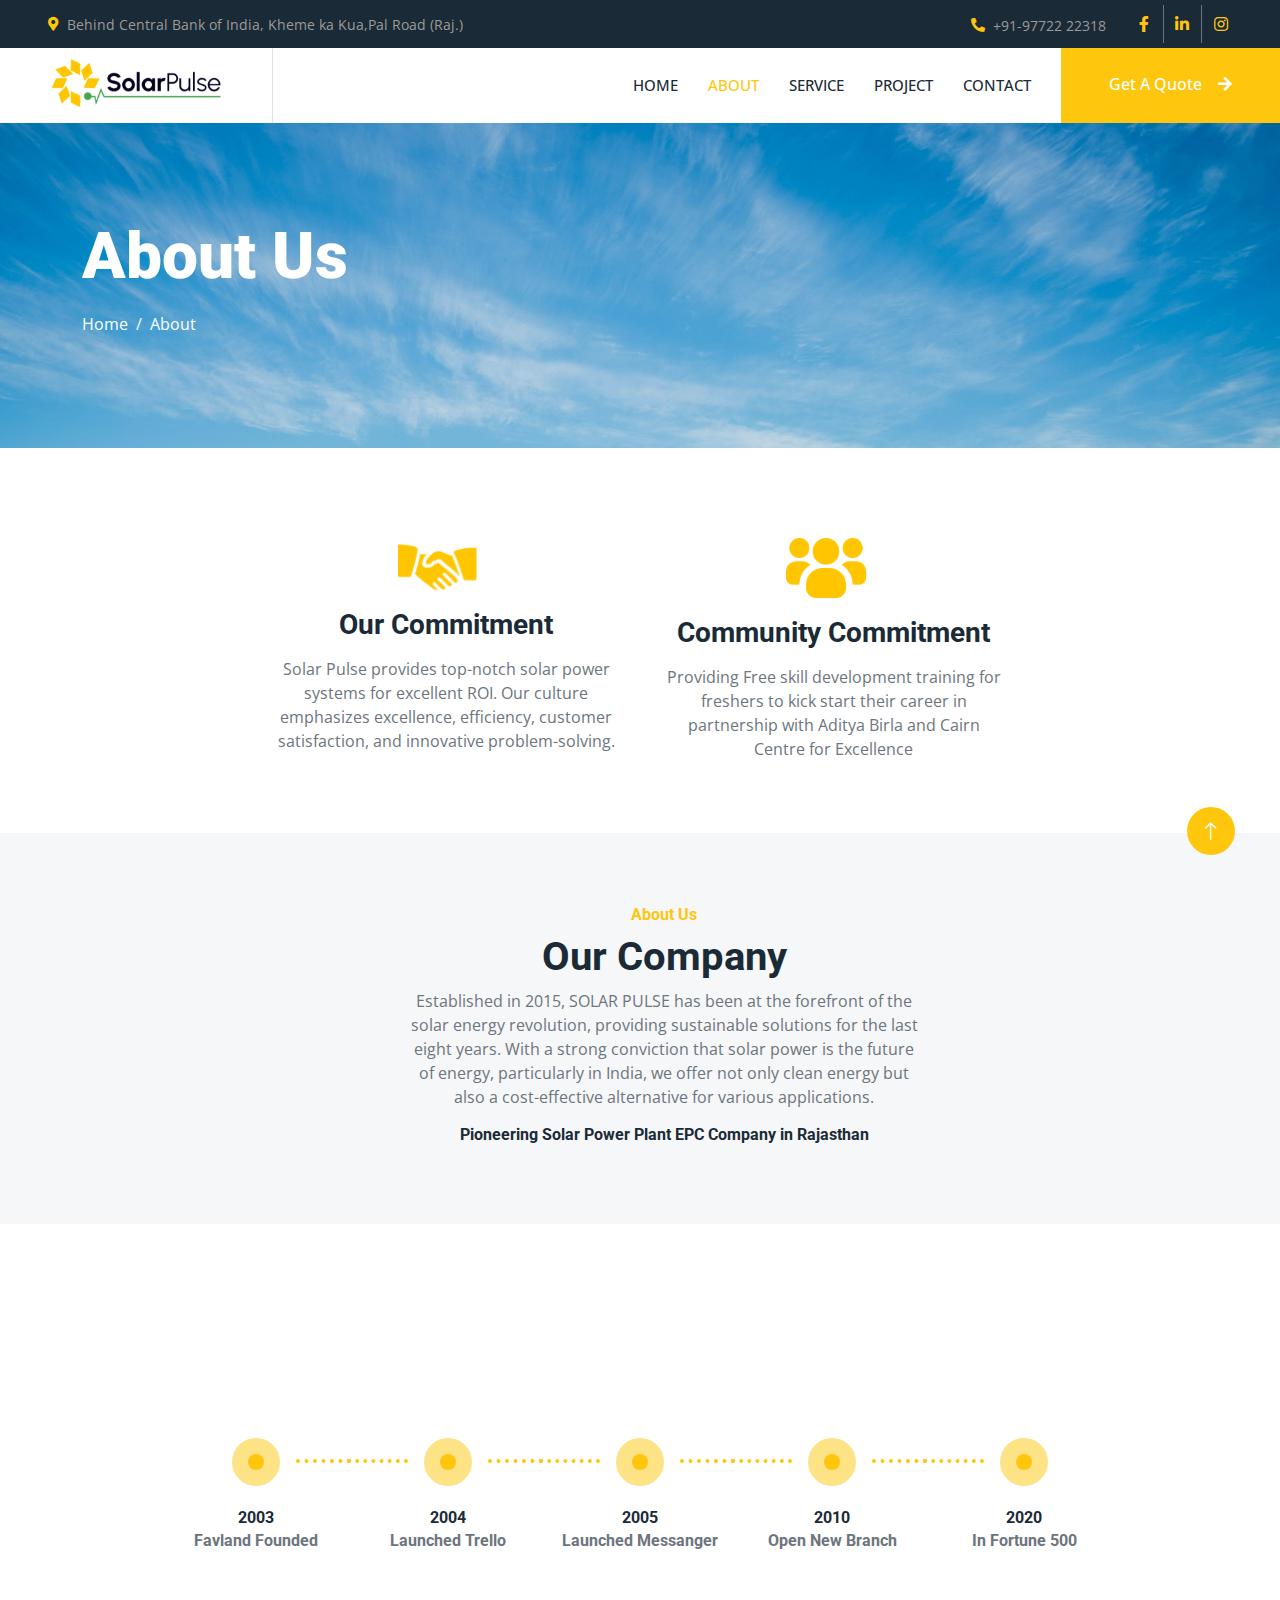
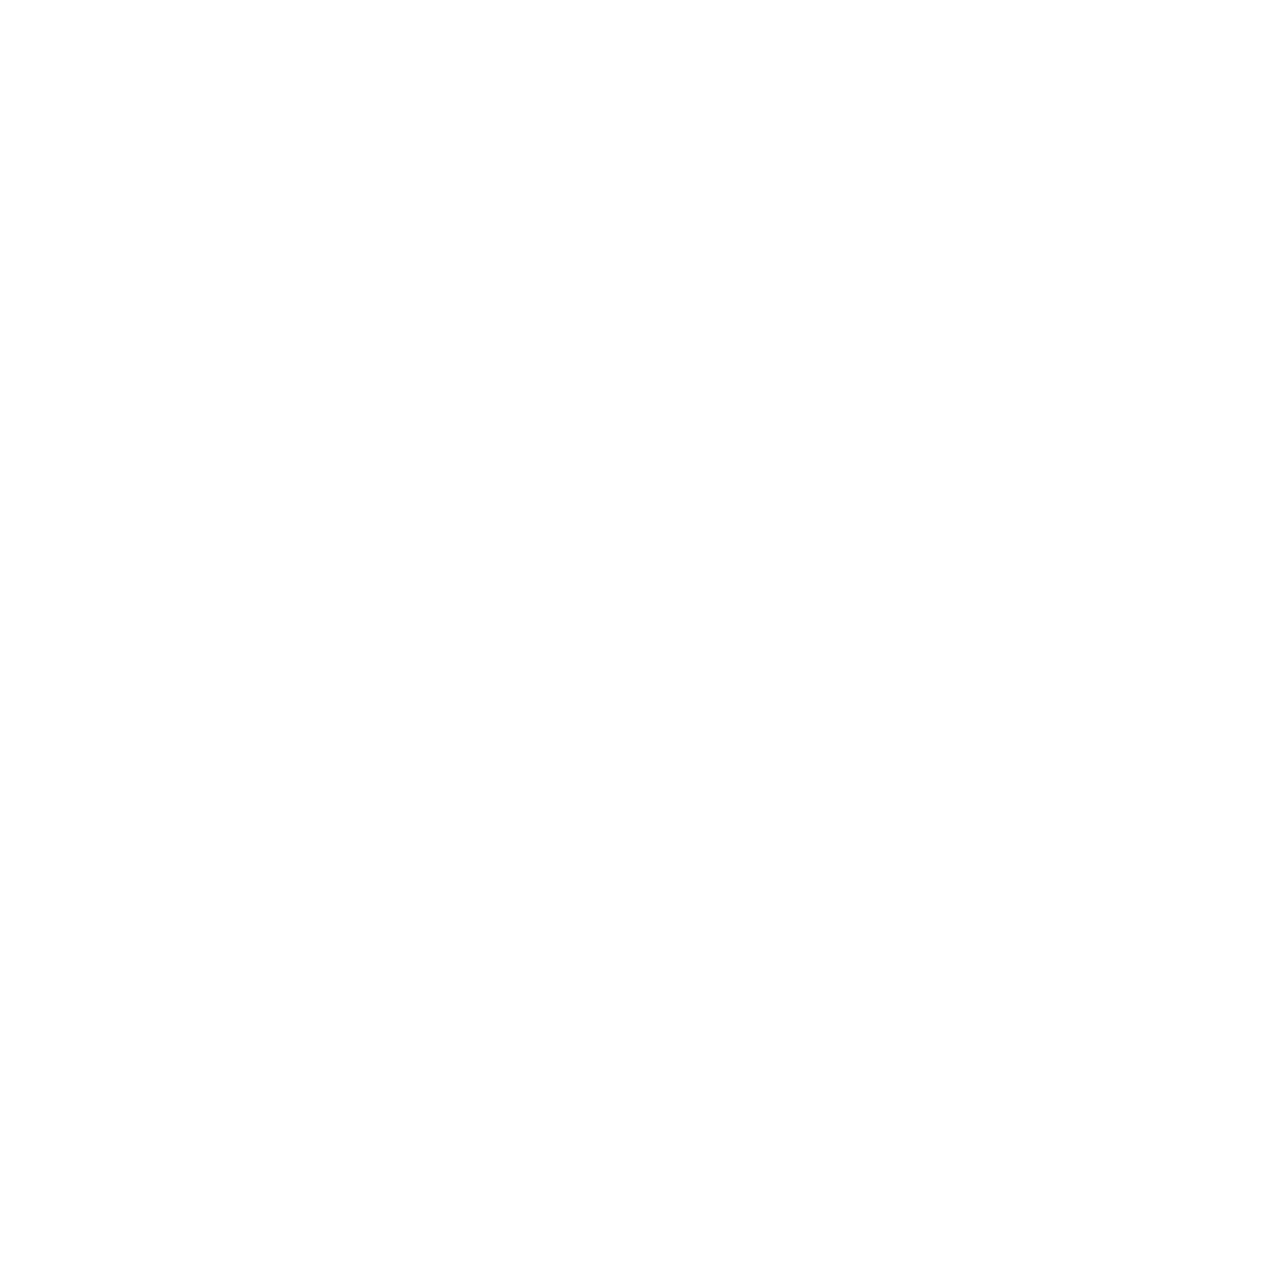
<file: about.html>
<!DOCTYPE html>
<html lang="en">
  <head>
    <meta charset="utf-8" />
    <title>Solartec - Renewable Energy Website Template</title>
    <meta content="width=device-width, initial-scale=1.0" name="viewport" />
    <meta content="" name="keywords" />
    <meta content="" name="description" />

    <!-- Favicon -->
    <link href="img/favicon.png" rel="icon" />

    <!-- Google Web Fonts -->
    <link rel="preconnect" href="https://fonts.googleapis.com" />
    <link rel="preconnect" href="https://fonts.gstatic.com" crossorigin />
    <link
      href="https://fonts.googleapis.com/css2?family=Open+Sans:wght@400;500&family=Roboto:wght@500;700;900&display=swap"
      rel="stylesheet"
    />

    <!-- Icon Font Stylesheet -->
    <link
      href="https://cdnjs.cloudflare.com/ajax/libs/font-awesome/5.10.0/css/all.min.css"
      rel="stylesheet"
    />
    <link
      href="https://cdn.jsdelivr.net/npm/bootstrap-icons@1.4.1/font/bootstrap-icons.css"
      rel="stylesheet"
    />

    <!-- Libraries Stylesheet -->
    <link href="lib/animate/animate.min.css" rel="stylesheet" />
    <link href="lib/owlcarousel/assets/owl.carousel.min.css" rel="stylesheet" />
    <link href="lib/lightbox/css/lightbox.min.css" rel="stylesheet" />

    <!-- Customized Bootstrap Stylesheet -->
    <link href="css/bootstrap.min.css" rel="stylesheet" />

    <!-- Template Stylesheet -->
    <link href="css/style.css" rel="stylesheet" />
  </head>
  <body>
    <!-- Spinner Start -->
    <div
      id="spinner"
      class="show bg-white position-fixed translate-middle w-100 vh-100 top-50 start-50 d-flex align-items-center justify-content-center"
    >
      <div
        class="spinner-border text-primary"
        style="width: 3rem; height: 3rem"
        role="status"
      >
        <span class="sr-only">Loading...</span>
      </div>
    </div>
    <!-- Spinner End -->

    <!-- Topbar Start -->
    <div class="container-fluid bg-dark p-0">
      <div class="row gx-0 d-none d-lg-flex">
        <div class="col-lg-7 px-5 text-start">
          <div class="h-100 d-inline-flex align-items-center me-4">
            <small class="fa fa-map-marker-alt text-primary me-2"></small>
            <small
              >Behind Central Bank of India, Kheme ka Kua,Pal Road (Raj.)
            </small>
          </div>
          <div class="h-100 d-inline-flex align-items-center">
            <small class="far fa-clock text-primary me-2"></small>
            <small>Mon - Sat : 09.00 AM - 09.00 PM</small>
          </div>
        </div>
        <div class="col-lg-5 px-5 text-end">
          <div class="h-100 d-inline-flex align-items-center me-4">
            <small class="fa fa-phone-alt text-primary me-2"></small>
            <small>+91-97722 22318</small>
          </div>
          <div class="h-100 d-inline-flex align-items-center mx-n2">
            <a
              class="btn btn-square btn-link rounded-0 border-0 border-end border-secondary"
              href="https://www.facebook.com/www.solarpulse.in/"
              ><i class="fab fa-facebook-f"></i
            ></a>

            <a
              class="btn btn-square btn-link rounded-0 border-0 border-end border-secondary"
              href="https://www.linkedin.com/company/solar-pulse/?originalSubdomain=in"
              ><i class="fab fa-linkedin-in"></i
            ></a>
            <a
              class="btn btn-square btn-link rounded-0"
              href="https://www.instagram.com/solarpulse.in/"
              ><i class="fab fa-instagram"></i
            ></a>
          </div>
        </div>
      </div>
    </div>
    <!-- Topbar End -->

    <!-- Navbar Start -->
    <nav class="navbar navbar-expand-lg bg-white navbar-light sticky-top p-0">
      <a
        href="index.html"
        class="navbar-brand d-flex align-items-center border-end px-4 px-lg-5"
      >
        <img src="img/Logo.svg" alt="" />
      </a>
      <button
        type="button"
        class="navbar-toggler me-4"
        data-bs-toggle="collapse"
        data-bs-target="#navbarCollapse"
      >
        <span class="navbar-toggler-icon"></span>
      </button>
      <div class="collapse navbar-collapse" id="navbarCollapse">
        <div class="navbar-nav ms-auto p-4 p-lg-0">
          <a href="index.html" class="nav-item nav-link">Home</a>
          <a href="about.html" class="nav-item nav-link active">About</a>
          <a href="service.html" class="nav-item nav-link">Service</a>
          <a href="project.html" class="nav-item nav-link">Project</a>
          <a href="contact.html" class="nav-item nav-link">Contact</a>
        </div>
      </div>
      <a
        href=""
        class="btn btn-primary rounded-0 py-4 px-lg-5 d-none d-lg-block"
        >Get A Quote<i class="fa fa-arrow-right ms-3"></i
      ></a>
    </nav>
    <!-- Navbar End -->

    <!-- Page Header Start -->
    <div class="container-fluid page-header py-5 mb-5">
      <div class="container py-5">
        <h1 class="display-3 text-white mb-3 animated slideInDown">About Us</h1>
        <nav aria-label="breadcrumb animated slideInDown">
          <ol class="breadcrumb">
            <li class="breadcrumb-item">
              <a class="text-white" href="#">Home</a>
            </li>

            <li class="breadcrumb-item text-white active" aria-current="page">
              About
            </li>
          </ol>
        </nav>
      </div>
    </div>
    <!-- Page Header End -->

    <!-- Feature Start -->
    <div class="container-l py-5">
      <div class="container">
        <div class="row justify-content-center gx-5">
          <div class="col-md-6 col-lg-4 wow fadeIn mb-3" data-wow-delay="0.1s">
            <div class="d-flex align-items-center justify-content-center">
              <div class="btn-lg-square rounded-circle me-3 mb-3">
                <img
                  src="img/value.svg"
                  alt="Value SVG"
                  width="80"
                  height="80"
                />
              </div>
            </div>
            <h3 class="mb-3 text-center">Our Commitment</h3>
            <p class="text-center text-muted">
              Solar Pulse provides top-notch solar power systems for excellent
              ROI. Our culture emphasizes excellence, efficiency, customer
              satisfaction, and innovative problem-solving.
            </p>
          </div>
          <div class="col-md-6 col-lg-4 wow fadeIn" data-wow-delay="0.3s">
            <div class="d-flex align-items-center justify-content-center mb-4">
              <div class="btn-lg-square rounded-circle me-3">
                <img
                  src="img/Target.svg"
                  alt="Vice Versa SVG"
                  width="80"
                  height="80"
                />
              </div>
            </div>
            <h3 class="mb-3 text-center">Community Commitment</h3>
            <p class="text-center text-muted">
              Providing Free skill development training for freshers to kick
              start their career in partnership with Aditya Birla and Cairn
              Centre for Excellence
            </p>
          </div>
        </div>
      </div>
    </div>

    <!-- Feature Start -->

    <!-- About Start -->
    <div class="container-fluid bg-light">
      <div class="container">
        <div
          class="col-lg-6 about-text py-4 wow fadeIn mx-auto"
          data-wow-delay="0.5s"
        >
          <div class="p-lg-5 pe-lg-0 wow fadeIn">
            <h6 class="text-primary text-center">About Us</h6>
            <h1 class="font-weight-bold text-center">Our Company</h1>
            <p class="text-muted text-center">
              Established in 2015, SOLAR PULSE has been at the forefront of the
              solar energy revolution, providing sustainable solutions for the
              last eight years. With a strong conviction that solar power is the
              future of energy, particularly in India, we offer not only clean
              energy but also a cost-effective alternative for various
              applications.
            </p>
            <h6 class="text-center">
              Pioneering Solar Power Plant EPC Company in Rajasthan
            </h6>
          </div>
        </div>
      </div>
    </div>
    <!-- About End -->

    <!--Timeline-->
    <div class="container my-5 py-2">
      <div class="row text-center justify-content-center mb-5 wow fadeIn">
        <div class="col-xl-6 col-lg-8 wow fadeIn">
          <h2 class="font-weight-bold">A Company Evolution</h2>
          <p class="text-muted">
            We’re very proud of the path we’ve taken. Explore the history that
            made us the company we are today.
          </p>
        </div>
      </div>

      <div class="row">
        <div class="col">
          <div class="timeline-steps aos-init aos-animate" data-aos="fade-up">
            <div class="timeline-step">
              <div
                class="timeline-content"
                data-toggle="popover"
                data-trigger="hover"
                data-placement="top"
                title=""
                data-content="And here's some amazing content. It's very engaging. Right?"
                data-original-title="2003"
              >
                <div class="inner-circle bg-primary"></div>
                <p class="h6 mt-3 mb-1">2003</p>
                <p class="h6 text-muted mb-0 mb-lg-0">Favland Founded</p>
              </div>
            </div>
            <div class="timeline-step">
              <div
                class="timeline-content"
                data-toggle="popover"
                data-trigger="hover"
                data-placement="top"
                title=""
                data-content="And here's some amazing content. It's very engaging. Right?"
                data-original-title="2004"
              >
                <div class="inner-circle"></div>
                <p class="h6 mt-3 mb-1">2004</p>
                <p class="h6 text-muted mb-0 mb-lg-0">Launched Trello</p>
              </div>
            </div>
            <div class="timeline-step">
              <div
                class="timeline-content"
                data-toggle="popover"
                data-trigger="hover"
                data-placement="top"
                title=""
                data-content="And here's some amazing content. It's very engaging. Right?"
                data-original-title="2005"
              >
                <div class="inner-circle"></div>
                <p class="h6 mt-3 mb-1">2005</p>
                <p class="h6 text-muted mb-0 mb-lg-0">Launched Messanger</p>
              </div>
            </div>
            <div class="timeline-step">
              <div
                class="timeline-content"
                data-toggle="popover"
                data-trigger="hover"
                data-placement="top"
                title=""
                data-content="And here's some amazing content. It's very engaging. Right?"
                data-original-title="2010"
              >
                <div class="inner-circle"></div>
                <p class="h6 mt-3 mb-1">2010</p>
                <p class="h6 text-muted mb-0 mb-lg-0">Open New Branch</p>
              </div>
            </div>
            <div class="timeline-step mb-0">
              <div
                class="timeline-content"
                data-toggle="popover"
                data-trigger="hover"
                data-placement="top"
                title=""
                data-content="And here's some amazing content. It's very engaging. Right?"
                data-original-title="2020"
              >
                <div class="inner-circle"></div>
                <p class="h6 mt-3 mb-1">2020</p>
                <p class="h6 text-muted mb-0 mb-lg-0">In Fortune 500</p>
              </div>
            </div>
          </div>
        </div>
      </div>
    </div>
    <!--Timeline-->

    <!-- Team Start -->
    <div class="container-xxl py-5">
      <div class="container">
        <div
          class="text-center mx-auto mb-5 wow fadeInUp"
          data-wow-delay="0.1s"
          style="max-width: 600px"
        >
          <h6 class="text-primary">Team Member</h6>
          <h1 class="font-weight-bold">Experienced Team Members</h1>
          <p class="text-center text-muted">
            Team and its unbreakable focus towards work has brought us where we
            are today. Professionals from all backgrounds, knows that the future
            from all should be written in renewable energy and clean
            technologies. An adventure to find new ways of improving the quality
            of life and for the betterment of generations.
          </p>
        </div>
        <div class="row g-4">
          <div class="col-lg-4 col-md-6 wow fadeInUp" data-wow-delay="0.1s">
            <div class="team-item rounded overflow-hidden">
              <div class="d-flex">
                <img class="img-fluid w-75" src="img/team-1.jpg" alt="" />
              </div>
              <div class="p-4">
                <h5>Full Name</h5>
                <span>Designation</span>
              </div>
            </div>
          </div>
          <div class="col-lg-4 col-md-6 wow fadeInUp" data-wow-delay="0.3s">
            <div class="team-item rounded overflow-hidden">
              <div class="d-flex">
                <img class="img-fluid w-75" src="img/team-2.jpg" alt="" />
                <div class="team-social w-25">
                  <a
                    class="btn btn-lg-square btn-outline-primary rounded-circle mt-3"
                    href=""
                    ><i class="fab fa-facebook-f"></i
                  ></a>
                  <a
                    class="btn btn-lg-square btn-outline-primary rounded-circle mt-3"
                    href=""
                    ><i class="fab fa-twitter"></i
                  ></a>
                  <a
                    class="btn btn-lg-square btn-outline-primary rounded-circle mt-3"
                    href=""
                    ><i class="fab fa-instagram"></i
                  ></a>
                </div>
              </div>
              <div class="p-4">
                <h5>Full Name</h5>
                <span>Designation</span>
              </div>
            </div>
          </div>
          <div class="col-lg-4 col-md-6 wow fadeInUp" data-wow-delay="0.5s">
            <div class="team-item rounded overflow-hidden">
              <div class="d-flex">
                <img class="img-fluid w-75" src="img/team-3.jpg" alt="" />
                <div class="team-social w-25">
                  <a
                    class="btn btn-lg-square btn-outline-primary rounded-circle mt-3"
                    href=""
                    ><i class="fab fa-facebook-f"></i
                  ></a>
                  <a
                    class="btn btn-lg-square btn-outline-primary rounded-circle mt-3"
                    href=""
                    ><i class="fab fa-twitter"></i
                  ></a>
                  <a
                    class="btn btn-lg-square btn-outline-primary rounded-circle mt-3"
                    href=""
                    ><i class="fab fa-instagram"></i
                  ></a>
                </div>
              </div>
              <div class="p-4">
                <h5>Full Name</h5>
                <span>Designation</span>
              </div>
            </div>
          </div>
        </div>
      </div>
    </div>
    <!-- Team End -->

    <!-- Footer Start -->
    <div
      class="container-fluid bg-dark text-body footer mt-5 pt-5 wow fadeIn"
      data-wow-delay="0.1s"
    >
      <div class="container py-5">
        <div class="row g-5">
          <div class="col-lg-3 col-md-6">
            <h5 class="text-white mb-4">Address</h5>
            <p class="mb-2">
              <i class="fa fa-map-marker-alt me-3"></i>123 Street, New York, USA
            </p>
            <p class="mb-2">
              <i class="fa fa-phone-alt me-3"></i>+012 345 67890
            </p>
            <p class="mb-2">
              <i class="fa fa-envelope me-3"></i>info@example.com
            </p>
            <div class="d-flex pt-2">
              <a class="btn btn-square btn-outline-light btn-social" href=""
                ><i class="fab fa-twitter"></i
              ></a>
              <a class="btn btn-square btn-outline-light btn-social" href=""
                ><i class="fab fa-facebook-f"></i
              ></a>
              <a class="btn btn-square btn-outline-light btn-social" href=""
                ><i class="fab fa-youtube"></i
              ></a>
              <a class="btn btn-square btn-outline-light btn-social" href=""
                ><i class="fab fa-linkedin-in"></i
              ></a>
            </div>
          </div>
          <div class="col-lg-3 col-md-6">
            <h5 class="text-white mb-4">Quick Links</h5>
            <a class="btn btn-link" href="">About Us</a>
            <a class="btn btn-link" href="">Contact Us</a>
            <a class="btn btn-link" href="">Our Services</a>
            <a class="btn btn-link" href="">Terms & Condition</a>
            <a class="btn btn-link" href="">Support</a>
          </div>
          <div class="col-lg-3 col-md-6">
            <h5 class="text-white mb-4">Project Gallery</h5>
            <div class="row g-2">
              <div class="col-4">
                <img class="img-fluid rounded" src="img/gallery-1.jpg" alt="" />
              </div>
              <div class="col-4">
                <img class="img-fluid rounded" src="img/gallery-2.jpg" alt="" />
              </div>
              <div class="col-4">
                <img class="img-fluid rounded" src="img/gallery-3.jpg" alt="" />
              </div>
              <div class="col-4">
                <img class="img-fluid rounded" src="img/gallery-4.jpg" alt="" />
              </div>
              <div class="col-4">
                <img class="img-fluid rounded" src="img/gallery-5.jpg" alt="" />
              </div>
              <div class="col-4">
                <img class="img-fluid rounded" src="img/gallery-6.jpg" alt="" />
              </div>
            </div>
          </div>
          <div class="col-lg-3 col-md-6">
            <h5 class="text-white mb-4">Newsletter</h5>
            <p>Dolor amet sit justo amet elitr clita ipsum elitr est.</p>
            <div class="position-relative mx-auto" style="max-width: 400px">
              <input
                class="form-control border-0 w-100 py-3 ps-4 pe-5"
                type="text"
                placeholder="Your email"
              />
              <button
                type="button"
                class="btn btn-primary py-2 position-absolute top-0 end-0 mt-2 me-2"
              >
                SignUp
              </button>
            </div>
          </div>
        </div>
      </div>
      <div class="container">
        <div class="copyright">
          <div class="row">
            <div class="col-md-6 text-center text-md-start mb-3 mb-md-0">
              &copy; <a href="#">Solar Pulse</a>, All Right Reserved.
            </div>
            <div class="col-md-6 text-center text-md-end">
              <!--/*** This template is free as long as you keep the footer author’s credit link/attribution link/backlink. If you'd like to use the template without the footer author’s credit link/attribution link/backlink, you can purchase the Credit Removal License from "https://htmlcodex.com/credit-removal". Thank you for your support. ***/-->
              Designed By <a href="https://htmlcodex.com">HTML Codex</a>
              <br />Distributed By:
              <a href="https://themewagon.com" target="_blank">ThemeWagon</a>
            </div>
          </div>
        </div>
      </div>
    </div>
    <!-- Footer End -->

    <!-- Back to Top -->
    <a
      href="#"
      class="btn btn-lg btn-primary btn-lg-square rounded-circle back-to-top"
      ><i class="bi bi-arrow-up"></i
    ></a>

    <!-- JavaScript Libraries -->
    <script src="https://code.jquery.com/jquery-3.4.1.min.js"></script>
    <script src="https://cdn.jsdelivr.net/npm/bootstrap@5.0.0/dist/js/bootstrap.bundle.min.js"></script>
    <script src="lib/wow/wow.min.js"></script>
    <script src="lib/easing/easing.min.js"></script>
    <script src="lib/waypoints/waypoints.min.js"></script>
    <script src="lib/counterup/counterup.min.js"></script>
    <script src="lib/owlcarousel/owl.carousel.min.js"></script>
    <script src="lib/isotope/isotope.pkgd.min.js"></script>
    <script src="lib/lightbox/js/lightbox.min.js"></script>

    <!-- Template Javascript -->
    <script src="js/main.js"></script>
  </body>
</html>
</file>
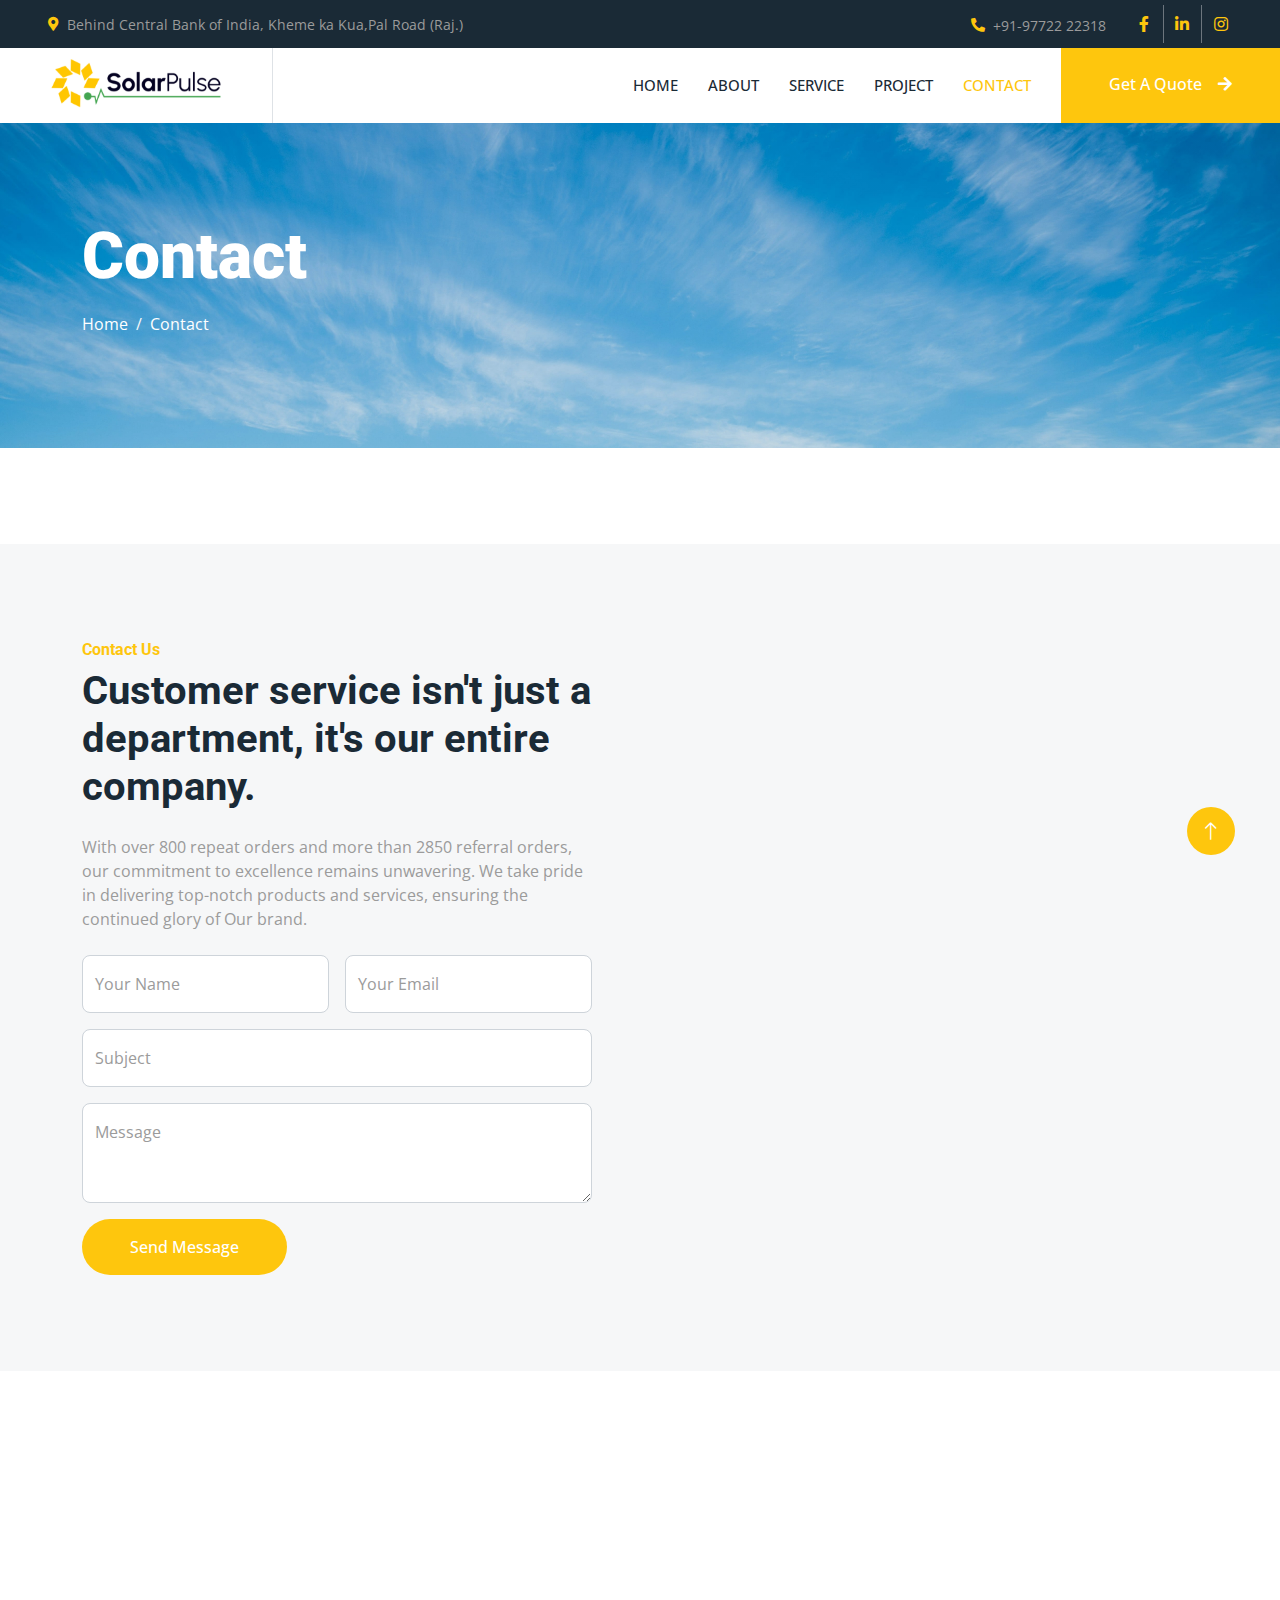
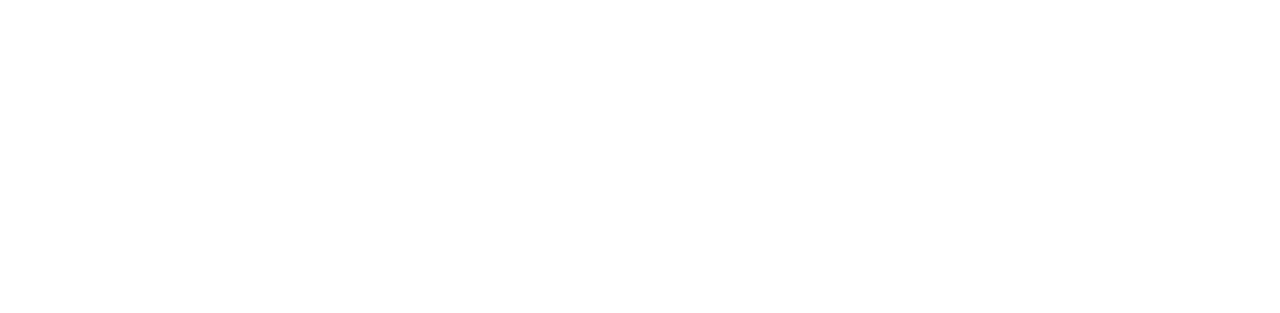
<file: contact.html>
<!DOCTYPE html>
<html lang="en">
  <head>
    <meta charset="utf-8" />
    <title>Solartec - Renewable Energy Website Template</title>
    <meta content="width=device-width, initial-scale=1.0" name="viewport" />
    <meta content="" name="keywords" />
    <meta content="" name="description" />

    <!-- Favicon -->
    <link href="img/favicon.png" rel="icon" />

    <!-- Google Web Fonts -->
    <link rel="preconnect" href="https://fonts.googleapis.com" />
    <link rel="preconnect" href="https://fonts.gstatic.com" crossorigin />
    <link
      href="https://fonts.googleapis.com/css2?family=Open+Sans:wght@400;500&family=Roboto:wght@500;700;900&display=swap"
      rel="stylesheet"
    />

    <!-- Icon Font Stylesheet -->
    <link
      href="https://cdnjs.cloudflare.com/ajax/libs/font-awesome/5.10.0/css/all.min.css"
      rel="stylesheet"
    />
    <link
      href="https://cdn.jsdelivr.net/npm/bootstrap-icons@1.4.1/font/bootstrap-icons.css"
      rel="stylesheet"
    />

    <!-- Libraries Stylesheet -->
    <link href="lib/animate/animate.min.css" rel="stylesheet" />
    <link href="lib/owlcarousel/assets/owl.carousel.min.css" rel="stylesheet" />
    <link href="lib/lightbox/css/lightbox.min.css" rel="stylesheet" />

    <!-- Customized Bootstrap Stylesheet -->
    <link href="css/bootstrap.min.css" rel="stylesheet" />

    <!-- Template Stylesheet -->
    <link href="css/style.css" rel="stylesheet" />
  </head>

  <body>
    <!-- Spinner Start -->
    <div
      id="spinner"
      class="show bg-white position-fixed translate-middle w-100 vh-100 top-50 start-50 d-flex align-items-center justify-content-center"
    >
      <div
        class="spinner-border text-primary"
        style="width: 3rem; height: 3rem"
        role="status"
      >
        <span class="sr-only">Loading...</span>
      </div>
    </div>
    <!-- Spinner End -->

    <!-- Topbar Start -->
    <div class="container-fluid bg-dark p-0">
      <div class="row gx-0 d-none d-lg-flex">
        <div class="col-lg-7 px-5 text-start">
          <div class="h-100 d-inline-flex align-items-center me-4">
            <small class="fa fa-map-marker-alt text-primary me-2"></small>
            <small
              >Behind Central Bank of India, Kheme ka Kua,Pal Road (Raj.)
            </small>
          </div>
          <div class="h-100 d-inline-flex align-items-center">
            <small class="far fa-clock text-primary me-2"></small>
            <small>Mon - Sat : 09.00 AM - 09.00 PM</small>
          </div>
        </div>
        <div class="col-lg-5 px-5 text-end">
          <div class="h-100 d-inline-flex align-items-center me-4">
            <small class="fa fa-phone-alt text-primary me-2"></small>
            <small>+91-97722 22318</small>
          </div>
          <div class="h-100 d-inline-flex align-items-center mx-n2">
            <a
              class="btn btn-square btn-link rounded-0 border-0 border-end border-secondary"
              href="https://www.facebook.com/www.solarpulse.in/"
              ><i class="fab fa-facebook-f"></i
            ></a>

            <a
              class="btn btn-square btn-link rounded-0 border-0 border-end border-secondary"
              href="https://www.linkedin.com/company/solar-pulse/?originalSubdomain=in"
              ><i class="fab fa-linkedin-in"></i
            ></a>
            <a
              class="btn btn-square btn-link rounded-0"
              href="https://www.instagram.com/solarpulse.in/"
              ><i class="fab fa-instagram"></i
            ></a>
          </div>
        </div>
      </div>
    </div>
    <!-- Topbar End -->

    <!-- Navbar Start -->
    <nav class="navbar navbar-expand-lg bg-white navbar-light sticky-top p-0">
      <a
        href="index.html"
        class="navbar-brand d-flex align-items-center border-end px-4 px-lg-5"
      >
        <img src="img/Logo.svg" alt="" />
      </a>
      <button
        type="button"
        class="navbar-toggler me-4"
        data-bs-toggle="collapse"
        data-bs-target="#navbarCollapse"
      >
        <span class="navbar-toggler-icon"></span>
      </button>
      <div class="collapse navbar-collapse" id="navbarCollapse">
        <div class="navbar-nav ms-auto p-4 p-lg-0">
          <a href="index.html" class="nav-item nav-link">Home</a>
          <a href="about.html" class="nav-item nav-link">About</a>
          <a href="service.html" class="nav-item nav-link">Service</a>
          <a href="project.html" class="nav-item nav-link">Project</a>
          <a href="contact.html" class="nav-item nav-link active">Contact</a>
        </div>
      </div>
      <a
        href=""
        class="btn btn-primary rounded-0 py-4 px-lg-5 d-none d-lg-block"
        >Get A Quote<i class="fa fa-arrow-right ms-3"></i
      ></a>
    </nav>
    <!-- Navbar End -->

    <!-- Page Header Start -->
    <div class="container-fluid page-header py-5 mb-5">
      <div class="container py-5">
        <h1 class="display-3 text-white mb-3 animated slideInDown">Contact</h1>
        <nav aria-label="breadcrumb animated slideInDown">
          <ol class="breadcrumb">
            <li class="breadcrumb-item">
              <a class="text-white" href="#">Home</a>
            </li>

            <li class="breadcrumb-item text-white active" aria-current="page">
              Contact
            </li>
          </ol>
        </nav>
      </div>
    </div>
    <!-- Page Header End -->

    <!-- Contact Start -->
    <div
      class="container-fluid bg-light overflow-hidden px-lg-0"
      style="margin: 6rem 0"
    >
      <div class="container contact px-lg-0">
        <div class="row g-0 mx-lg-0">
          <div
            class="col-lg-6 contact-text py-5 wow fadeIn"
            data-wow-delay="0.5s"
          >
            <div class="p-lg-5 ps-lg-0">
              <h6 class="text-primary">Contact Us</h6>
              <h1 class="mb-4">
                Customer service isn't just a department, it's our entire
                company.
              </h1>
              <p class="mb-4">
                With over 800 repeat orders and more than 2850 referral orders,
                our commitment to excellence remains unwavering. We take pride
                in delivering top-notch products and services, ensuring the
                continued glory of Our brand.
              </p>
              <form>
                <div class="row g-3">
                  <div class="col-md-6">
                    <div class="form-floating">
                      <input
                        type="text"
                        class="form-control"
                        id="name"
                        placeholder="Your Name"
                      />
                      <label for="name">Your Name</label>
                    </div>
                  </div>
                  <div class="col-md-6">
                    <div class="form-floating">
                      <input
                        type="email"
                        class="form-control"
                        id="email"
                        placeholder="Your Email"
                      />
                      <label for="email">Your Email</label>
                    </div>
                  </div>
                  <div class="col-12">
                    <div class="form-floating">
                      <input
                        type="text"
                        class="form-control"
                        id="subject"
                        placeholder="Subject"
                      />
                      <label for="subject">Subject</label>
                    </div>
                  </div>
                  <div class="col-12">
                    <div class="form-floating">
                      <textarea
                        class="form-control"
                        placeholder="Leave a message here"
                        id="message"
                        style="height: 100px"
                      ></textarea>
                      <label for="message">Message</label>
                    </div>
                  </div>
                  <div class="col-12">
                    <button
                      class="btn btn-primary rounded-pill py-3 px-5"
                      type="submit"
                    >
                      Send Message
                    </button>
                  </div>
                </div>
              </form>
            </div>
          </div>
          <div class="col-lg-6 pe-lg-0" style="min-height: 400px">
            <div class="position-relative h-100">
              <iframe
                class="position-absolute w-100 h-100"
                style="object-fit: cover"
                src="https://www.google.com/maps/embed?pb=!1m18!1m12!1m3!1d3578.174971495957!2d72.98127029999999!3d26.255984100000003!2m3!1f0!2f0!3f0!3m2!1i1024!2i768!4f13.1!3m3!1m2!1s0x3941852555555555%3A0x42be4881e9c29955!2sSolar%20Pulse%20Jodhpur!5e0!3m2!1sen!2sin!4v1711964427458!5m2!1sen!2sin"
                frameborder="0"
                allowfullscreen=""
                aria-hidden="false"
                tabindex="0"
              ></iframe>
            </div>
          </div>
        </div>
      </div>
    </div>
    <!-- Contact End -->

    <!-- Footer Start -->
    <div
      class="container-fluid bg-dark text-body footer mt-5 pt-5 wow fadeIn"
      data-wow-delay="0.1s"
    >
      <div class="container py-5">
        <div class="row g-5">
          <div class="col-lg-3 col-md-6">
            <h5 class="text-white mb-4">Address</h5>
            <p class="mb-2">
              <i class="fa fa-map-marker-alt me-3"></i>123 Street, New York, USA
            </p>
            <p class="mb-2">
              <i class="fa fa-phone-alt me-3"></i>+012 345 67890
            </p>
            <p class="mb-2">
              <i class="fa fa-envelope me-3"></i>info@example.com
            </p>
            <div class="d-flex pt-2">
              <a class="btn btn-square btn-outline-light btn-social" href=""
                ><i class="fab fa-twitter"></i
              ></a>
              <a class="btn btn-square btn-outline-light btn-social" href=""
                ><i class="fab fa-facebook-f"></i
              ></a>
              <a class="btn btn-square btn-outline-light btn-social" href=""
                ><i class="fab fa-youtube"></i
              ></a>
              <a class="btn btn-square btn-outline-light btn-social" href=""
                ><i class="fab fa-linkedin-in"></i
              ></a>
            </div>
          </div>
          <div class="col-lg-3 col-md-6">
            <h5 class="text-white mb-4">Quick Links</h5>
            <a class="btn btn-link" href="">About Us</a>
            <a class="btn btn-link" href="">Contact Us</a>
            <a class="btn btn-link" href="">Our Services</a>
            <a class="btn btn-link" href="">Terms & Condition</a>
            <a class="btn btn-link" href="">Support</a>
          </div>
          <div class="col-lg-3 col-md-6">
            <h5 class="text-white mb-4">Project Gallery</h5>
            <div class="row g-2">
              <div class="col-4">
                <img class="img-fluid rounded" src="img/gallery-1.jpg" alt="" />
              </div>
              <div class="col-4">
                <img class="img-fluid rounded" src="img/gallery-2.jpg" alt="" />
              </div>
              <div class="col-4">
                <img class="img-fluid rounded" src="img/gallery-3.jpg" alt="" />
              </div>
              <div class="col-4">
                <img class="img-fluid rounded" src="img/gallery-4.jpg" alt="" />
              </div>
              <div class="col-4">
                <img class="img-fluid rounded" src="img/gallery-5.jpg" alt="" />
              </div>
              <div class="col-4">
                <img class="img-fluid rounded" src="img/gallery-6.jpg" alt="" />
              </div>
            </div>
          </div>
          <div class="col-lg-3 col-md-6">
            <h5 class="text-white mb-4">Newsletter</h5>
            <p>Dolor amet sit justo amet elitr clita ipsum elitr est.</p>
            <div class="position-relative mx-auto" style="max-width: 400px">
              <input
                class="form-control border-0 w-100 py-3 ps-4 pe-5"
                type="text"
                placeholder="Your email"
              />
              <button
                type="button"
                class="btn btn-primary py-2 position-absolute top-0 end-0 mt-2 me-2"
              >
                SignUp
              </button>
            </div>
          </div>
        </div>
      </div>
      <div class="container">
        <div class="copyright">
          <div class="row">
            <div class="col-md-6 text-center text-md-start mb-3 mb-md-0">
              &copy; <a href="#">Your Site Name</a>, All Right Reserved.
            </div>
            <div class="col-md-6 text-center text-md-end">
              <!--/*** This template is free as long as you keep the footer author’s credit link/attribution link/backlink. If you'd like to use the template without the footer author’s credit link/attribution link/backlink, you can purchase the Credit Removal License from "https://htmlcodex.com/credit-removal". Thank you for your support. ***/-->
              Designed By <a href="https://htmlcodex.com">HTML Codex</a>
              <br />Distributed By:
              <a href="https://themewagon.com" target="_blank">ThemeWagon</a>
            </div>
          </div>
        </div>
      </div>
    </div>
    <!-- Footer End -->

    <!-- Back to Top -->
    <a
      href="#"
      class="btn btn-lg btn-primary btn-lg-square rounded-circle back-to-top"
      ><i class="bi bi-arrow-up"></i
    ></a>

    <!-- JavaScript Libraries -->
    <script src="https://code.jquery.com/jquery-3.4.1.min.js"></script>
    <script src="https://cdn.jsdelivr.net/npm/bootstrap@5.0.0/dist/js/bootstrap.bundle.min.js"></script>
    <script src="lib/wow/wow.min.js"></script>
    <script src="lib/easing/easing.min.js"></script>
    <script src="lib/waypoints/waypoints.min.js"></script>
    <script src="lib/counterup/counterup.min.js"></script>
    <script src="lib/owlcarousel/owl.carousel.min.js"></script>
    <script src="lib/isotope/isotope.pkgd.min.js"></script>
    <script src="lib/lightbox/js/lightbox.min.js"></script>

    <!-- Template Javascript -->
    <script src="js/main.js"></script>
  </body>
</html>
</file>
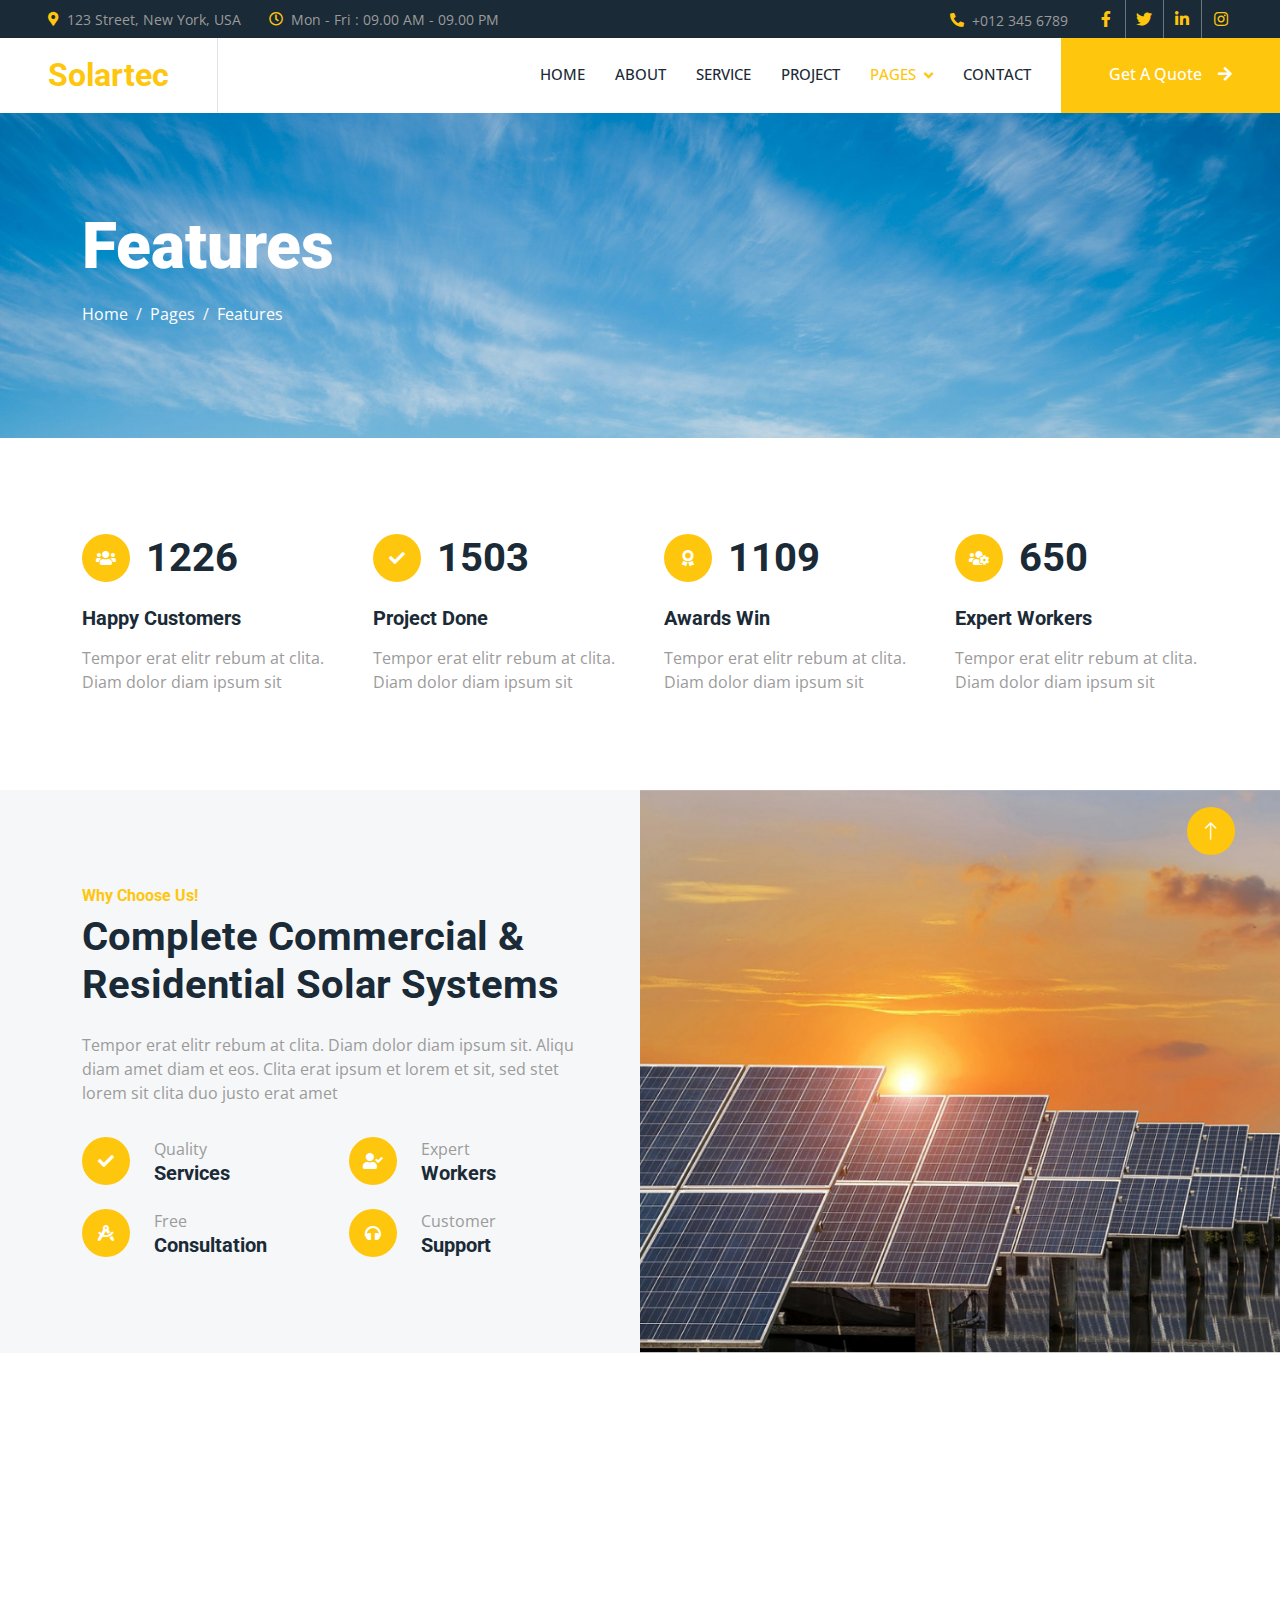
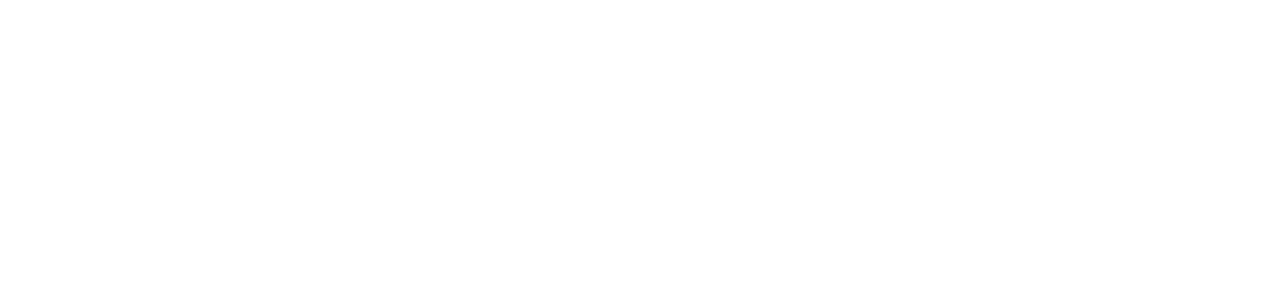
<file: feature.html>
<!DOCTYPE html>
<html lang="en">

<head>
    <meta charset="utf-8">
    <title>Solartec - Renewable Energy Website Template</title>
    <meta content="width=device-width, initial-scale=1.0" name="viewport">
    <meta content="" name="keywords">
    <meta content="" name="description">

    <!-- Favicon -->
    <link href="img/favicon.ico" rel="icon">

    <!-- Google Web Fonts -->
    <link rel="preconnect" href="https://fonts.googleapis.com">
    <link rel="preconnect" href="https://fonts.gstatic.com" crossorigin>
    <link href="https://fonts.googleapis.com/css2?family=Open+Sans:wght@400;500&family=Roboto:wght@500;700;900&display=swap" rel="stylesheet"> 

    <!-- Icon Font Stylesheet -->
    <link href="https://cdnjs.cloudflare.com/ajax/libs/font-awesome/5.10.0/css/all.min.css" rel="stylesheet">
    <link href="https://cdn.jsdelivr.net/npm/bootstrap-icons@1.4.1/font/bootstrap-icons.css" rel="stylesheet">

    <!-- Libraries Stylesheet -->
    <link href="lib/animate/animate.min.css" rel="stylesheet">
    <link href="lib/owlcarousel/assets/owl.carousel.min.css" rel="stylesheet">
    <link href="lib/lightbox/css/lightbox.min.css" rel="stylesheet">

    <!-- Customized Bootstrap Stylesheet -->
    <link href="css/bootstrap.min.css" rel="stylesheet">

    <!-- Template Stylesheet -->
    <link href="css/style.css" rel="stylesheet">
</head>

<body>
    <!-- Spinner Start -->
    <div id="spinner" class="show bg-white position-fixed translate-middle w-100 vh-100 top-50 start-50 d-flex align-items-center justify-content-center">
        <div class="spinner-border text-primary" style="width: 3rem; height: 3rem;" role="status">
            <span class="sr-only">Loading...</span>
        </div>
    </div>
    <!-- Spinner End -->


    <!-- Topbar Start -->
    <div class="container-fluid bg-dark p-0">
        <div class="row gx-0 d-none d-lg-flex">
            <div class="col-lg-7 px-5 text-start">
                <div class="h-100 d-inline-flex align-items-center me-4">
                    <small class="fa fa-map-marker-alt text-primary me-2"></small>
                    <small>123 Street, New York, USA</small>
                </div>
                <div class="h-100 d-inline-flex align-items-center">
                    <small class="far fa-clock text-primary me-2"></small>
                    <small>Mon - Fri : 09.00 AM - 09.00 PM</small>
                </div>
            </div>
            <div class="col-lg-5 px-5 text-end">
                <div class="h-100 d-inline-flex align-items-center me-4">
                    <small class="fa fa-phone-alt text-primary me-2"></small>
                    <small>+012 345 6789</small>
                </div>
                <div class="h-100 d-inline-flex align-items-center mx-n2">
                    <a class="btn btn-square btn-link rounded-0 border-0 border-end border-secondary" href=""><i class="fab fa-facebook-f"></i></a>
                    <a class="btn btn-square btn-link rounded-0 border-0 border-end border-secondary" href=""><i class="fab fa-twitter"></i></a>
                    <a class="btn btn-square btn-link rounded-0 border-0 border-end border-secondary" href=""><i class="fab fa-linkedin-in"></i></a>
                    <a class="btn btn-square btn-link rounded-0" href=""><i class="fab fa-instagram"></i></a>
                </div>
            </div>
        </div>
    </div>
    <!-- Topbar End -->


    <!-- Navbar Start -->
    <nav class="navbar navbar-expand-lg bg-white navbar-light sticky-top p-0">
        <a href="index.html" class="navbar-brand d-flex align-items-center border-end px-4 px-lg-5">
            <h2 class="m-0 text-primary">Solartec</h2>
        </a>
        <button type="button" class="navbar-toggler me-4" data-bs-toggle="collapse" data-bs-target="#navbarCollapse">
            <span class="navbar-toggler-icon"></span>
        </button>
        <div class="collapse navbar-collapse" id="navbarCollapse">
            <div class="navbar-nav ms-auto p-4 p-lg-0">
                <a href="index.html" class="nav-item nav-link">Home</a>
                <a href="about.html" class="nav-item nav-link">About</a>
                <a href="service.html" class="nav-item nav-link">Service</a>
                <a href="project.html" class="nav-item nav-link">Project</a>
                <div class="nav-item dropdown">
                    <a href="#" class="nav-link dropdown-toggle active" data-bs-toggle="dropdown">Pages</a>
                    <div class="dropdown-menu bg-light m-0">
                        <a href="feature.html" class="dropdown-item active">Feature</a>
                        <a href="quote.html" class="dropdown-item">Free Quote</a>
                        <a href="team.html" class="dropdown-item">Our Team</a>
                        <a href="testimonial.html" class="dropdown-item">Testimonial</a>
                        <a href="404.html" class="dropdown-item">404 Page</a>
                    </div>
                </div>
                <a href="contact.html" class="nav-item nav-link">Contact</a>
            </div>
            <a href="" class="btn btn-primary rounded-0 py-4 px-lg-5 d-none d-lg-block">Get A Quote<i class="fa fa-arrow-right ms-3"></i></a>
        </div>
    </nav>
    <!-- Navbar End -->


    <!-- Page Header Start -->
    <div class="container-fluid page-header py-5 mb-5">
        <div class="container py-5">
            <h1 class="display-3 text-white mb-3 animated slideInDown">Features</h1>
            <nav aria-label="breadcrumb animated slideInDown">
                <ol class="breadcrumb">
                    <li class="breadcrumb-item"><a class="text-white" href="#">Home</a></li>
                    <li class="breadcrumb-item"><a class="text-white" href="#">Pages</a></li>
                    <li class="breadcrumb-item text-white active" aria-current="page">Features</li>
                </ol>
            </nav>
        </div>
    </div>
    <!-- Page Header End -->


    <!-- Feature Start -->
    <div class="container-xxl py-5">
        <div class="container">
            <div class="row g-5">
                <div class="col-md-6 col-lg-3 wow fadeIn" data-wow-delay="0.1s">
                    <div class="d-flex align-items-center mb-4">
                        <div class="btn-lg-square bg-primary rounded-circle me-3">
                            <i class="fa fa-users text-white"></i>
                        </div>
                        <h1 class="mb-0" data-toggle="counter-up">3453</h1>
                    </div>
                    <h5 class="mb-3">Happy Customers</h5>
                    <span>Tempor erat elitr rebum at clita. Diam dolor diam ipsum sit</span>
                </div>
                <div class="col-md-6 col-lg-3 wow fadeIn" data-wow-delay="0.3s">
                    <div class="d-flex align-items-center mb-4">
                        <div class="btn-lg-square bg-primary rounded-circle me-3">
                            <i class="fa fa-check text-white"></i>
                        </div>
                        <h1 class="mb-0" data-toggle="counter-up">4234</h1>
                    </div>
                    <h5 class="mb-3">Project Done</h5>
                    <span>Tempor erat elitr rebum at clita. Diam dolor diam ipsum sit</span>
                </div>
                <div class="col-md-6 col-lg-3 wow fadeIn" data-wow-delay="0.5s">
                    <div class="d-flex align-items-center mb-4">
                        <div class="btn-lg-square bg-primary rounded-circle me-3">
                            <i class="fa fa-award text-white"></i>
                        </div>
                        <h1 class="mb-0" data-toggle="counter-up">3123</h1>
                    </div>
                    <h5 class="mb-3">Awards Win</h5>
                    <span>Tempor erat elitr rebum at clita. Diam dolor diam ipsum sit</span>
                </div>
                <div class="col-md-6 col-lg-3 wow fadeIn" data-wow-delay="0.7s">
                    <div class="d-flex align-items-center mb-4">
                        <div class="btn-lg-square bg-primary rounded-circle me-3">
                            <i class="fa fa-users-cog text-white"></i>
                        </div>
                        <h1 class="mb-0" data-toggle="counter-up">1831</h1>
                    </div>
                    <h5 class="mb-3">Expert Workers</h5>
                    <span>Tempor erat elitr rebum at clita. Diam dolor diam ipsum sit</span>
                </div>
            </div>
        </div>
    </div>
    <!-- Feature Start -->


    <!-- Feature Start -->
    <div class="container-fluid bg-light overflow-hidden my-5 px-lg-0">
        <div class="container feature px-lg-0">
            <div class="row g-0 mx-lg-0">
                <div class="col-lg-6 feature-text py-5 wow fadeIn" data-wow-delay="0.1s">
                    <div class="p-lg-5 ps-lg-0">
                        <h6 class="text-primary">Why Choose Us!</h6>
                        <h1 class="mb-4">Complete Commercial & Residential Solar Systems</h1>
                        <p class="mb-4 pb-2">Tempor erat elitr rebum at clita. Diam dolor diam ipsum sit. Aliqu diam amet diam et eos. Clita erat ipsum et lorem et sit, sed stet lorem sit clita duo justo erat amet</p>
                        <div class="row g-4">
                            <div class="col-6">
                                <div class="d-flex align-items-center">
                                    <div class="btn-lg-square bg-primary rounded-circle">
                                        <i class="fa fa-check text-white"></i>
                                    </div>
                                    <div class="ms-4">
                                        <p class="mb-0">Quality</p>
                                        <h5 class="mb-0">Services</h5>
                                    </div>
                                </div>
                            </div>
                            <div class="col-6">
                                <div class="d-flex align-items-center">
                                    <div class="btn-lg-square bg-primary rounded-circle">
                                        <i class="fa fa-user-check text-white"></i>
                                    </div>
                                    <div class="ms-4">
                                        <p class="mb-0">Expert</p>
                                        <h5 class="mb-0">Workers</h5>
                                    </div>
                                </div>
                            </div>
                            <div class="col-6">
                                <div class="d-flex align-items-center">
                                    <div class="btn-lg-square bg-primary rounded-circle">
                                        <i class="fa fa-drafting-compass text-white"></i>
                                    </div>
                                    <div class="ms-4">
                                        <p class="mb-0">Free</p>
                                        <h5 class="mb-0">Consultation</h5>
                                    </div>
                                </div>
                            </div>
                            <div class="col-6">
                                <div class="d-flex align-items-center">
                                    <div class="btn-lg-square bg-primary rounded-circle">
                                        <i class="fa fa-headphones text-white"></i>
                                    </div>
                                    <div class="ms-4">
                                        <p class="mb-0">Customer</p>
                                        <h5 class="mb-0">Support</h5>
                                    </div>
                                </div>
                            </div>
                        </div>
                    </div>
                </div>
                <div class="col-lg-6 pe-lg-0 wow fadeIn" data-wow-delay="0.5s" style="min-height: 400px;">
                    <div class="position-relative h-100">
                        <img class="position-absolute img-fluid w-100 h-100" src="img/feature.jpg" style="object-fit: cover;" alt="">
                    </div>
                </div>
            </div>
        </div>
    </div>
    <!-- Feature End -->
        

    <!-- Footer Start -->
    <div class="container-fluid bg-dark text-body footer pt-5 wow fadeIn" data-wow-delay="0.1s" style="margin-top: 6rem;">
        <div class="container py-5">
            <div class="row g-5">
                <div class="col-lg-3 col-md-6">
                    <h5 class="text-white mb-4">Address</h5>
                    <p class="mb-2"><i class="fa fa-map-marker-alt me-3"></i>123 Street, New York, USA</p>
                    <p class="mb-2"><i class="fa fa-phone-alt me-3"></i>+012 345 67890</p>
                    <p class="mb-2"><i class="fa fa-envelope me-3"></i>info@example.com</p>
                    <div class="d-flex pt-2">
                        <a class="btn btn-square btn-outline-light btn-social" href=""><i class="fab fa-twitter"></i></a>
                        <a class="btn btn-square btn-outline-light btn-social" href=""><i class="fab fa-facebook-f"></i></a>
                        <a class="btn btn-square btn-outline-light btn-social" href=""><i class="fab fa-youtube"></i></a>
                        <a class="btn btn-square btn-outline-light btn-social" href=""><i class="fab fa-linkedin-in"></i></a>
                    </div>
                </div>
                <div class="col-lg-3 col-md-6">
                    <h5 class="text-white mb-4">Quick Links</h5>
                    <a class="btn btn-link" href="">About Us</a>
                    <a class="btn btn-link" href="">Contact Us</a>
                    <a class="btn btn-link" href="">Our Services</a>
                    <a class="btn btn-link" href="">Terms & Condition</a>
                    <a class="btn btn-link" href="">Support</a>
                </div>
                <div class="col-lg-3 col-md-6">
                    <h5 class="text-white mb-4">Project Gallery</h5>
                    <div class="row g-2">
                        <div class="col-4">
                            <img class="img-fluid rounded" src="img/gallery-1.jpg" alt="">
                        </div>
                        <div class="col-4">
                            <img class="img-fluid rounded" src="img/gallery-2.jpg" alt="">
                        </div>
                        <div class="col-4">
                            <img class="img-fluid rounded" src="img/gallery-3.jpg" alt="">
                        </div>
                        <div class="col-4">
                            <img class="img-fluid rounded" src="img/gallery-4.jpg" alt="">
                        </div>
                        <div class="col-4">
                            <img class="img-fluid rounded" src="img/gallery-5.jpg" alt="">
                        </div>
                        <div class="col-4">
                            <img class="img-fluid rounded" src="img/gallery-6.jpg" alt="">
                        </div>
                    </div>
                </div>
                <div class="col-lg-3 col-md-6">
                    <h5 class="text-white mb-4">Newsletter</h5>
                    <p>Dolor amet sit justo amet elitr clita ipsum elitr est.</p>
                    <div class="position-relative mx-auto" style="max-width: 400px;">
                        <input class="form-control border-0 w-100 py-3 ps-4 pe-5" type="text" placeholder="Your email">
                        <button type="button" class="btn btn-primary py-2 position-absolute top-0 end-0 mt-2 me-2">SignUp</button>
                    </div>
                </div>
            </div>
        </div>
        <div class="container">
            <div class="copyright">
                <div class="row">
                    <div class="col-md-6 text-center text-md-start mb-3 mb-md-0">
                        &copy; <a href="#">Your Site Name</a>, All Right Reserved.
                    </div>
                    <div class="col-md-6 text-center text-md-end">
                        <!--/*** This template is free as long as you keep the footer author’s credit link/attribution link/backlink. If you'd like to use the template without the footer author’s credit link/attribution link/backlink, you can purchase the Credit Removal License from "https://htmlcodex.com/credit-removal". Thank you for your support. ***/-->
                        Designed By <a href="https://htmlcodex.com">HTML Codex</a>
                        <br>Distributed By: <a href="https://themewagon.com" target="_blank">ThemeWagon</a>
                    </div>
                </div>
            </div>
        </div>
    </div>
    <!-- Footer End -->


    <!-- Back to Top -->
    <a href="#" class="btn btn-lg btn-primary btn-lg-square rounded-circle back-to-top"><i class="bi bi-arrow-up"></i></a>


    <!-- JavaScript Libraries -->
    <script src="https://code.jquery.com/jquery-3.4.1.min.js"></script>
    <script src="https://cdn.jsdelivr.net/npm/bootstrap@5.0.0/dist/js/bootstrap.bundle.min.js"></script>
    <script src="lib/wow/wow.min.js"></script>
    <script src="lib/easing/easing.min.js"></script>
    <script src="lib/waypoints/waypoints.min.js"></script>
    <script src="lib/counterup/counterup.min.js"></script>
    <script src="lib/owlcarousel/owl.carousel.min.js"></script>
    <script src="lib/isotope/isotope.pkgd.min.js"></script>
    <script src="lib/lightbox/js/lightbox.min.js"></script>

    <!-- Template Javascript -->
    <script src="js/main.js"></script>
</body>

</html>
</file>
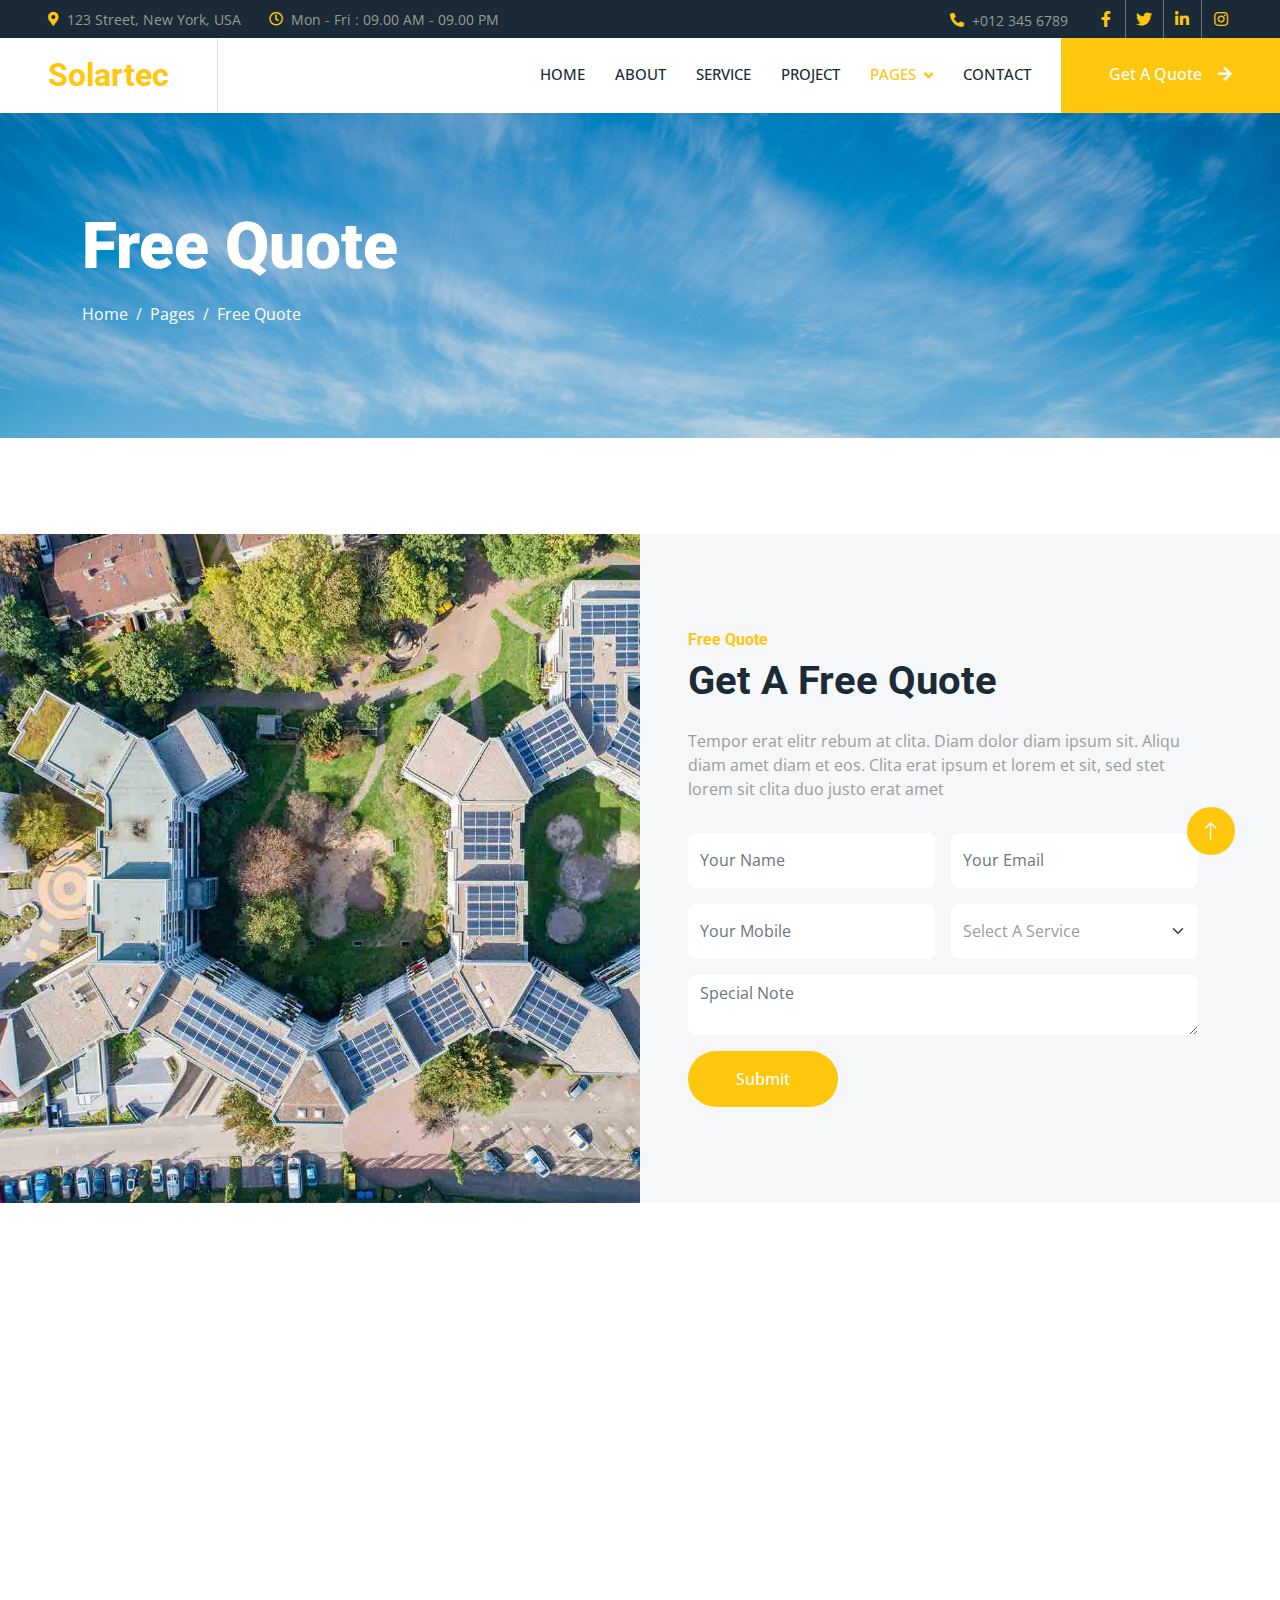
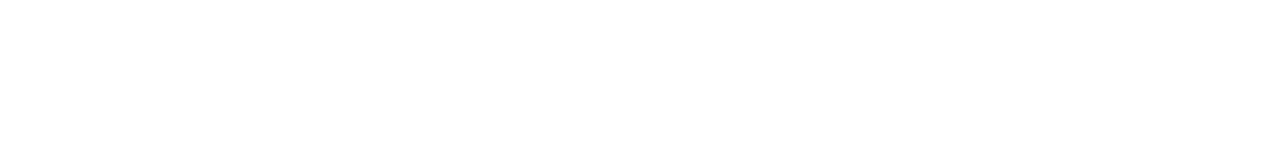
<file: quote.html>
<!DOCTYPE html>
<html lang="en">

<head>
    <meta charset="utf-8">
    <title>Solartec - Renewable Energy Website Template</title>
    <meta content="width=device-width, initial-scale=1.0" name="viewport">
    <meta content="" name="keywords">
    <meta content="" name="description">

    <!-- Favicon -->
    <link href="img/favicon.ico" rel="icon">

    <!-- Google Web Fonts -->
    <link rel="preconnect" href="https://fonts.googleapis.com">
    <link rel="preconnect" href="https://fonts.gstatic.com" crossorigin>
    <link href="https://fonts.googleapis.com/css2?family=Open+Sans:wght@400;500&family=Roboto:wght@500;700;900&display=swap" rel="stylesheet"> 

    <!-- Icon Font Stylesheet -->
    <link href="https://cdnjs.cloudflare.com/ajax/libs/font-awesome/5.10.0/css/all.min.css" rel="stylesheet">
    <link href="https://cdn.jsdelivr.net/npm/bootstrap-icons@1.4.1/font/bootstrap-icons.css" rel="stylesheet">

    <!-- Libraries Stylesheet -->
    <link href="lib/animate/animate.min.css" rel="stylesheet">
    <link href="lib/owlcarousel/assets/owl.carousel.min.css" rel="stylesheet">
    <link href="lib/lightbox/css/lightbox.min.css" rel="stylesheet">

    <!-- Customized Bootstrap Stylesheet -->
    <link href="css/bootstrap.min.css" rel="stylesheet">

    <!-- Template Stylesheet -->
    <link href="css/style.css" rel="stylesheet">
</head>

<body>
    <!-- Spinner Start -->
    <div id="spinner" class="show bg-white position-fixed translate-middle w-100 vh-100 top-50 start-50 d-flex align-items-center justify-content-center">
        <div class="spinner-border text-primary" style="width: 3rem; height: 3rem;" role="status">
            <span class="sr-only">Loading...</span>
        </div>
    </div>
    <!-- Spinner End -->


    <!-- Topbar Start -->
    <div class="container-fluid bg-dark p-0">
        <div class="row gx-0 d-none d-lg-flex">
            <div class="col-lg-7 px-5 text-start">
                <div class="h-100 d-inline-flex align-items-center me-4">
                    <small class="fa fa-map-marker-alt text-primary me-2"></small>
                    <small>123 Street, New York, USA</small>
                </div>
                <div class="h-100 d-inline-flex align-items-center">
                    <small class="far fa-clock text-primary me-2"></small>
                    <small>Mon - Fri : 09.00 AM - 09.00 PM</small>
                </div>
            </div>
            <div class="col-lg-5 px-5 text-end">
                <div class="h-100 d-inline-flex align-items-center me-4">
                    <small class="fa fa-phone-alt text-primary me-2"></small>
                    <small>+012 345 6789</small>
                </div>
                <div class="h-100 d-inline-flex align-items-center mx-n2">
                    <a class="btn btn-square btn-link rounded-0 border-0 border-end border-secondary" href=""><i class="fab fa-facebook-f"></i></a>
                    <a class="btn btn-square btn-link rounded-0 border-0 border-end border-secondary" href=""><i class="fab fa-twitter"></i></a>
                    <a class="btn btn-square btn-link rounded-0 border-0 border-end border-secondary" href=""><i class="fab fa-linkedin-in"></i></a>
                    <a class="btn btn-square btn-link rounded-0" href=""><i class="fab fa-instagram"></i></a>
                </div>
            </div>
        </div>
    </div>
    <!-- Topbar End -->


    <!-- Navbar Start -->
    <nav class="navbar navbar-expand-lg bg-white navbar-light sticky-top p-0">
        <a href="index.html" class="navbar-brand d-flex align-items-center border-end px-4 px-lg-5">
            <h2 class="m-0 text-primary">Solartec</h2>
        </a>
        <button type="button" class="navbar-toggler me-4" data-bs-toggle="collapse" data-bs-target="#navbarCollapse">
            <span class="navbar-toggler-icon"></span>
        </button>
        <div class="collapse navbar-collapse" id="navbarCollapse">
            <div class="navbar-nav ms-auto p-4 p-lg-0">
                <a href="index.html" class="nav-item nav-link">Home</a>
                <a href="about.html" class="nav-item nav-link">About</a>
                <a href="service.html" class="nav-item nav-link">Service</a>
                <a href="project.html" class="nav-item nav-link">Project</a>
                <div class="nav-item dropdown">
                    <a href="#" class="nav-link dropdown-toggle active" data-bs-toggle="dropdown">Pages</a>
                    <div class="dropdown-menu bg-light m-0">
                        <a href="feature.html" class="dropdown-item">Feature</a>
                        <a href="quote.html" class="dropdown-item active">Free Quote</a>
                        <a href="team.html" class="dropdown-item">Our Team</a>
                        <a href="testimonial.html" class="dropdown-item">Testimonial</a>
                        <a href="404.html" class="dropdown-item">404 Page</a>
                    </div>
                </div>
                <a href="contact.html" class="nav-item nav-link">Contact</a>
            </div>
            <a href="" class="btn btn-primary rounded-0 py-4 px-lg-5 d-none d-lg-block">Get A Quote<i class="fa fa-arrow-right ms-3"></i></a>
        </div>
    </nav>
    <!-- Navbar End -->


    <!-- Page Header Start -->
    <div class="container-fluid page-header py-5 mb-5">
        <div class="container py-5">
            <h1 class="display-3 text-white mb-3 animated slideInDown">Free Quote</h1>
            <nav aria-label="breadcrumb animated slideInDown">
                <ol class="breadcrumb">
                    <li class="breadcrumb-item"><a class="text-white" href="#">Home</a></li>
                    <li class="breadcrumb-item"><a class="text-white" href="#">Pages</a></li>
                    <li class="breadcrumb-item text-white active" aria-current="page">Free Quote</li>
                </ol>
            </nav>
        </div>
    </div>
    <!-- Page Header End -->


    <!-- Quote Start -->
    <div class="container-fluid bg-light overflow-hidden px-lg-0" style="margin: 6rem 0;">
        <div class="container quote px-lg-0">
            <div class="row g-0 mx-lg-0">
                <div class="col-lg-6 ps-lg-0 wow fadeIn" data-wow-delay="0.1s" style="min-height: 400px;">
                    <div class="position-relative h-100">
                        <img class="position-absolute img-fluid w-100 h-100" src="img/quote.jpg" style="object-fit: cover;" alt="">
                    </div>
                </div>
                <div class="col-lg-6 quote-text py-5 wow fadeIn" data-wow-delay="0.5s">
                    <div class="p-lg-5 pe-lg-0">
                        <h6 class="text-primary">Free Quote</h6>
                        <h1 class="mb-4">Get A Free Quote</h1>
                        <p class="mb-4 pb-2">Tempor erat elitr rebum at clita. Diam dolor diam ipsum sit. Aliqu diam amet diam et eos. Clita erat ipsum et lorem et sit, sed stet lorem sit clita duo justo erat amet</p>
                        <form>
                            <div class="row g-3">
                                <div class="col-12 col-sm-6">
                                    <input type="text" class="form-control border-0" placeholder="Your Name" style="height: 55px;">
                                </div>
                                <div class="col-12 col-sm-6">
                                    <input type="email" class="form-control border-0" placeholder="Your Email" style="height: 55px;">
                                </div>
                                <div class="col-12 col-sm-6">
                                    <input type="text" class="form-control border-0" placeholder="Your Mobile" style="height: 55px;">
                                </div>
                                <div class="col-12 col-sm-6">
                                    <select class="form-select border-0" style="height: 55px;">
                                        <option selected>Select A Service</option>
                                        <option value="1">Service 1</option>
                                        <option value="2">Service 2</option>
                                        <option value="3">Service 3</option>
                                    </select>
                                </div>
                                <div class="col-12">
                                    <textarea class="form-control border-0" placeholder="Special Note"></textarea>
                                </div>
                                <div class="col-12">
                                    <button class="btn btn-primary rounded-pill py-3 px-5" type="submit">Submit</button>
                                </div>
                            </div>
                        </form>
                    </div>
                </div>
            </div>
        </div>
    </div>
    <!-- Quote End -->
        

    <!-- Footer Start -->
    <div class="container-fluid bg-dark text-body footer mt-5 pt-5 wow fadeIn" data-wow-delay="0.1s">
        <div class="container py-5">
            <div class="row g-5">
                <div class="col-lg-3 col-md-6">
                    <h5 class="text-white mb-4">Address</h5>
                    <p class="mb-2"><i class="fa fa-map-marker-alt me-3"></i>123 Street, New York, USA</p>
                    <p class="mb-2"><i class="fa fa-phone-alt me-3"></i>+012 345 67890</p>
                    <p class="mb-2"><i class="fa fa-envelope me-3"></i>info@example.com</p>
                    <div class="d-flex pt-2">
                        <a class="btn btn-square btn-outline-light btn-social" href=""><i class="fab fa-twitter"></i></a>
                        <a class="btn btn-square btn-outline-light btn-social" href=""><i class="fab fa-facebook-f"></i></a>
                        <a class="btn btn-square btn-outline-light btn-social" href=""><i class="fab fa-youtube"></i></a>
                        <a class="btn btn-square btn-outline-light btn-social" href=""><i class="fab fa-linkedin-in"></i></a>
                    </div>
                </div>
                <div class="col-lg-3 col-md-6">
                    <h5 class="text-white mb-4">Quick Links</h5>
                    <a class="btn btn-link" href="">About Us</a>
                    <a class="btn btn-link" href="">Contact Us</a>
                    <a class="btn btn-link" href="">Our Services</a>
                    <a class="btn btn-link" href="">Terms & Condition</a>
                    <a class="btn btn-link" href="">Support</a>
                </div>
                <div class="col-lg-3 col-md-6">
                    <h5 class="text-white mb-4">Project Gallery</h5>
                    <div class="row g-2">
                        <div class="col-4">
                            <img class="img-fluid rounded" src="img/gallery-1.jpg" alt="">
                        </div>
                        <div class="col-4">
                            <img class="img-fluid rounded" src="img/gallery-2.jpg" alt="">
                        </div>
                        <div class="col-4">
                            <img class="img-fluid rounded" src="img/gallery-3.jpg" alt="">
                        </div>
                        <div class="col-4">
                            <img class="img-fluid rounded" src="img/gallery-4.jpg" alt="">
                        </div>
                        <div class="col-4">
                            <img class="img-fluid rounded" src="img/gallery-5.jpg" alt="">
                        </div>
                        <div class="col-4">
                            <img class="img-fluid rounded" src="img/gallery-6.jpg" alt="">
                        </div>
                    </div>
                </div>
                <div class="col-lg-3 col-md-6">
                    <h5 class="text-white mb-4">Newsletter</h5>
                    <p>Dolor amet sit justo amet elitr clita ipsum elitr est.</p>
                    <div class="position-relative mx-auto" style="max-width: 400px;">
                        <input class="form-control border-0 w-100 py-3 ps-4 pe-5" type="text" placeholder="Your email">
                        <button type="button" class="btn btn-primary py-2 position-absolute top-0 end-0 mt-2 me-2">SignUp</button>
                    </div>
                </div>
            </div>
        </div>
        <div class="container">
            <div class="copyright">
                <div class="row">
                    <div class="col-md-6 text-center text-md-start mb-3 mb-md-0">
                        &copy; <a href="#">Your Site Name</a>, All Right Reserved.
                    </div>
                    <div class="col-md-6 text-center text-md-end">
                        <!--/*** This template is free as long as you keep the footer author’s credit link/attribution link/backlink. If you'd like to use the template without the footer author’s credit link/attribution link/backlink, you can purchase the Credit Removal License from "https://htmlcodex.com/credit-removal". Thank you for your support. ***/-->
                        Designed By <a href="https://htmlcodex.com">HTML Codex</a>
                        <br>Distributed By: <a href="https://themewagon.com" target="_blank">ThemeWagon</a>
                    </div>
                </div>
            </div>
        </div>
    </div>
    <!-- Footer End -->


    <!-- Back to Top -->
    <a href="#" class="btn btn-lg btn-primary btn-lg-square rounded-circle back-to-top"><i class="bi bi-arrow-up"></i></a>


    <!-- JavaScript Libraries -->
    <script src="https://code.jquery.com/jquery-3.4.1.min.js"></script>
    <script src="https://cdn.jsdelivr.net/npm/bootstrap@5.0.0/dist/js/bootstrap.bundle.min.js"></script>
    <script src="lib/wow/wow.min.js"></script>
    <script src="lib/easing/easing.min.js"></script>
    <script src="lib/waypoints/waypoints.min.js"></script>
    <script src="lib/counterup/counterup.min.js"></script>
    <script src="lib/owlcarousel/owl.carousel.min.js"></script>
    <script src="lib/isotope/isotope.pkgd.min.js"></script>
    <script src="lib/lightbox/js/lightbox.min.js"></script>

    <!-- Template Javascript -->
    <script src="js/main.js"></script>
</body>

</html>
</file>
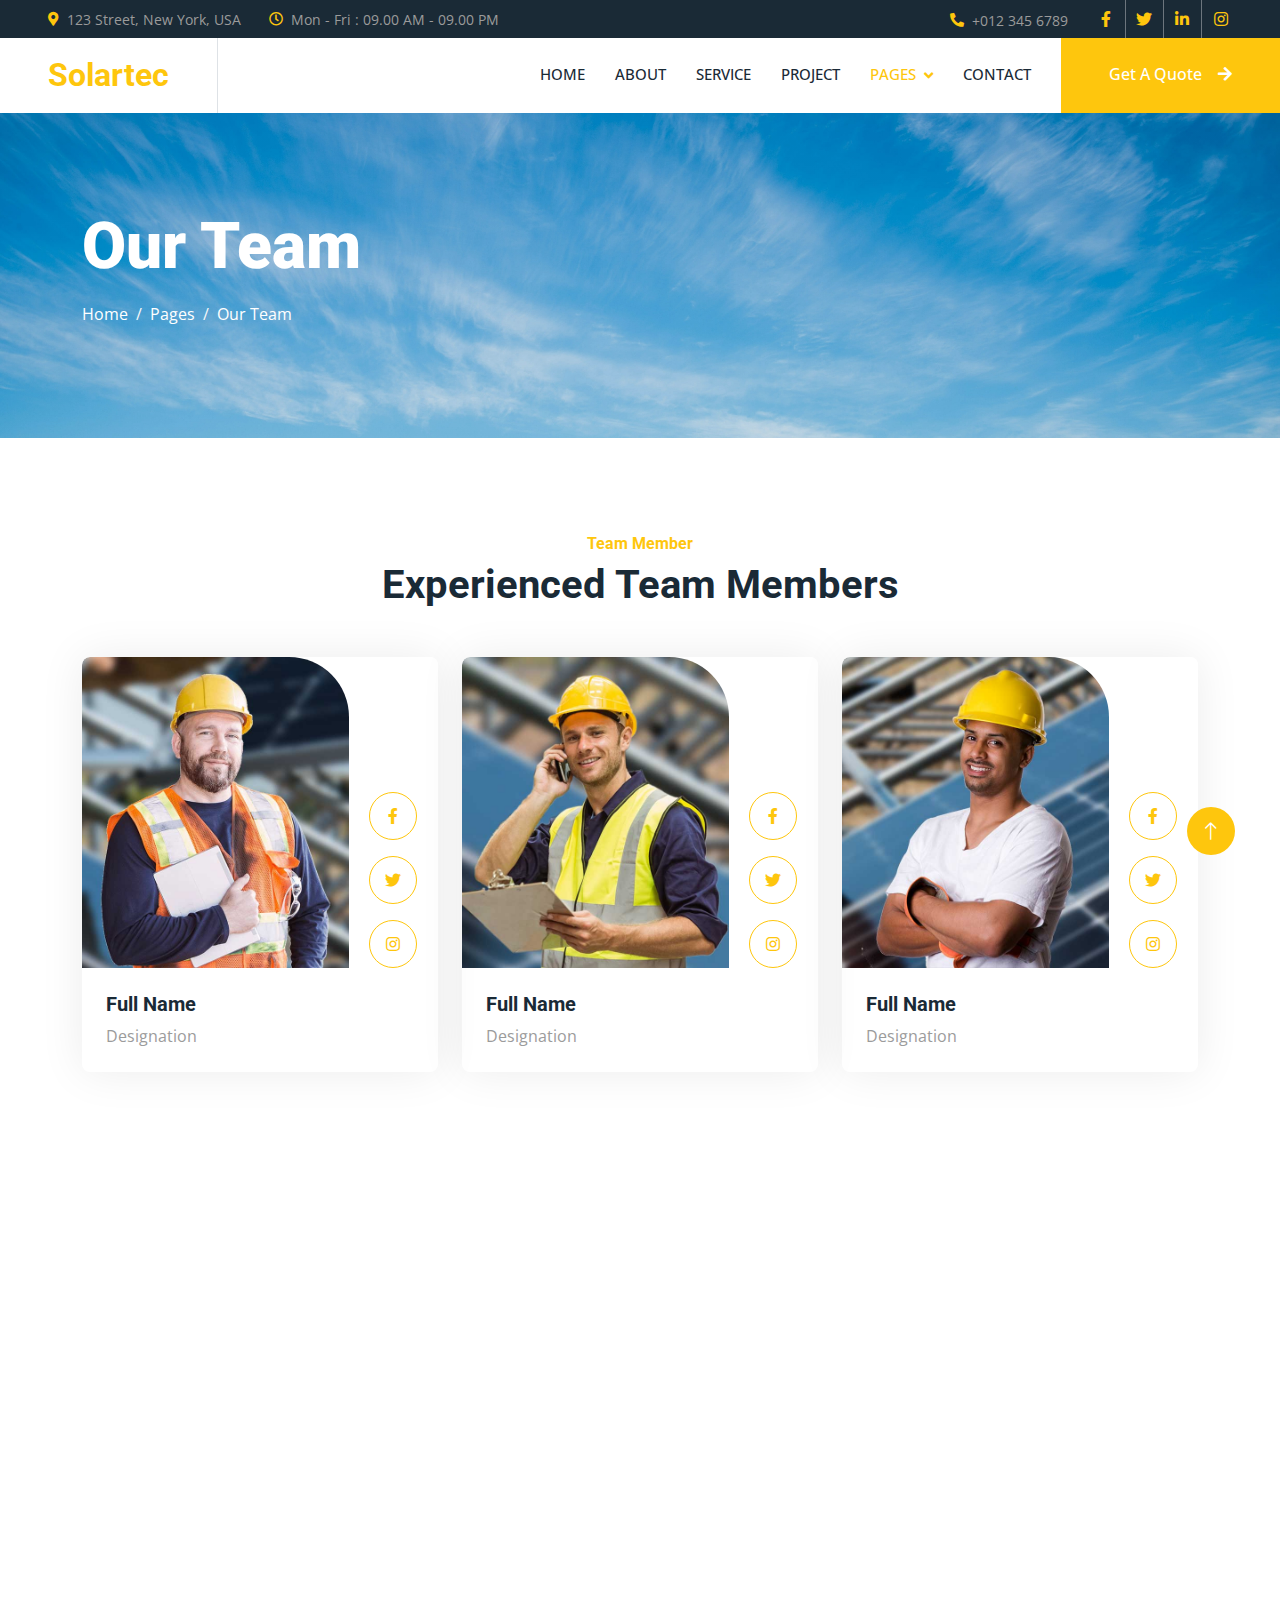
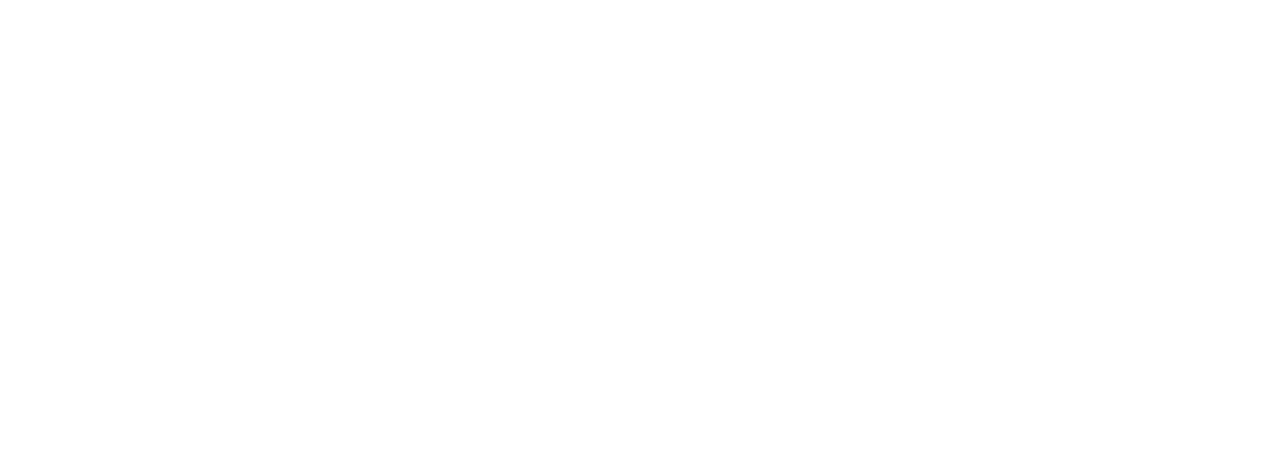
<file: team.html>
<!DOCTYPE html>
<html lang="en">

<head>
    <meta charset="utf-8">
    <title>Solartec - Renewable Energy Website Template</title>
    <meta content="width=device-width, initial-scale=1.0" name="viewport">
    <meta content="" name="keywords">
    <meta content="" name="description">

    <!-- Favicon -->
    <link href="img/favicon.ico" rel="icon">

    <!-- Google Web Fonts -->
    <link rel="preconnect" href="https://fonts.googleapis.com">
    <link rel="preconnect" href="https://fonts.gstatic.com" crossorigin>
    <link href="https://fonts.googleapis.com/css2?family=Open+Sans:wght@400;500&family=Roboto:wght@500;700;900&display=swap" rel="stylesheet"> 

    <!-- Icon Font Stylesheet -->
    <link href="https://cdnjs.cloudflare.com/ajax/libs/font-awesome/5.10.0/css/all.min.css" rel="stylesheet">
    <link href="https://cdn.jsdelivr.net/npm/bootstrap-icons@1.4.1/font/bootstrap-icons.css" rel="stylesheet">

    <!-- Libraries Stylesheet -->
    <link href="lib/animate/animate.min.css" rel="stylesheet">
    <link href="lib/owlcarousel/assets/owl.carousel.min.css" rel="stylesheet">
    <link href="lib/lightbox/css/lightbox.min.css" rel="stylesheet">

    <!-- Customized Bootstrap Stylesheet -->
    <link href="css/bootstrap.min.css" rel="stylesheet">

    <!-- Template Stylesheet -->
    <link href="css/style.css" rel="stylesheet">
</head>

<body>
    <!-- Spinner Start -->
    <div id="spinner" class="show bg-white position-fixed translate-middle w-100 vh-100 top-50 start-50 d-flex align-items-center justify-content-center">
        <div class="spinner-border text-primary" style="width: 3rem; height: 3rem;" role="status">
            <span class="sr-only">Loading...</span>
        </div>
    </div>
    <!-- Spinner End -->


    <!-- Topbar Start -->
    <div class="container-fluid bg-dark p-0">
        <div class="row gx-0 d-none d-lg-flex">
            <div class="col-lg-7 px-5 text-start">
                <div class="h-100 d-inline-flex align-items-center me-4">
                    <small class="fa fa-map-marker-alt text-primary me-2"></small>
                    <small>123 Street, New York, USA</small>
                </div>
                <div class="h-100 d-inline-flex align-items-center">
                    <small class="far fa-clock text-primary me-2"></small>
                    <small>Mon - Fri : 09.00 AM - 09.00 PM</small>
                </div>
            </div>
            <div class="col-lg-5 px-5 text-end">
                <div class="h-100 d-inline-flex align-items-center me-4">
                    <small class="fa fa-phone-alt text-primary me-2"></small>
                    <small>+012 345 6789</small>
                </div>
                <div class="h-100 d-inline-flex align-items-center mx-n2">
                    <a class="btn btn-square btn-link rounded-0 border-0 border-end border-secondary" href=""><i class="fab fa-facebook-f"></i></a>
                    <a class="btn btn-square btn-link rounded-0 border-0 border-end border-secondary" href=""><i class="fab fa-twitter"></i></a>
                    <a class="btn btn-square btn-link rounded-0 border-0 border-end border-secondary" href=""><i class="fab fa-linkedin-in"></i></a>
                    <a class="btn btn-square btn-link rounded-0" href=""><i class="fab fa-instagram"></i></a>
                </div>
            </div>
        </div>
    </div>
    <!-- Topbar End -->


    <!-- Navbar Start -->
    <nav class="navbar navbar-expand-lg bg-white navbar-light sticky-top p-0">
        <a href="index.html" class="navbar-brand d-flex align-items-center border-end px-4 px-lg-5">
            <h2 class="m-0 text-primary">Solartec</h2>
        </a>
        <button type="button" class="navbar-toggler me-4" data-bs-toggle="collapse" data-bs-target="#navbarCollapse">
            <span class="navbar-toggler-icon"></span>
        </button>
        <div class="collapse navbar-collapse" id="navbarCollapse">
            <div class="navbar-nav ms-auto p-4 p-lg-0">
                <a href="index.html" class="nav-item nav-link">Home</a>
                <a href="about.html" class="nav-item nav-link">About</a>
                <a href="service.html" class="nav-item nav-link">Service</a>
                <a href="project.html" class="nav-item nav-link">Project</a>
                <div class="nav-item dropdown">
                    <a href="#" class="nav-link dropdown-toggle active" data-bs-toggle="dropdown">Pages</a>
                    <div class="dropdown-menu bg-light m-0">
                        <a href="feature.html" class="dropdown-item">Feature</a>
                        <a href="quote.html" class="dropdown-item">Free Quote</a>
                        <a href="team.html" class="dropdown-item active">Our Team</a>
                        <a href="testimonial.html" class="dropdown-item">Testimonial</a>
                        <a href="404.html" class="dropdown-item">404 Page</a>
                    </div>
                </div>
                <a href="contact.html" class="nav-item nav-link">Contact</a>
            </div>
            <a href="" class="btn btn-primary rounded-0 py-4 px-lg-5 d-none d-lg-block">Get A Quote<i class="fa fa-arrow-right ms-3"></i></a>
        </div>
    </nav>
    <!-- Navbar End -->


    <!-- Page Header Start -->
    <div class="container-fluid page-header py-5 mb-5">
        <div class="container py-5">
            <h1 class="display-3 text-white mb-3 animated slideInDown">Our Team</h1>
            <nav aria-label="breadcrumb animated slideInDown">
                <ol class="breadcrumb">
                    <li class="breadcrumb-item"><a class="text-white" href="#">Home</a></li>
                    <li class="breadcrumb-item"><a class="text-white" href="#">Pages</a></li>
                    <li class="breadcrumb-item text-white active" aria-current="page">Our Team</li>
                </ol>
            </nav>
        </div>
    </div>
    <!-- Page Header End -->


    <!-- Team Start -->
    <div class="container-xxl py-5">
        <div class="container">
            <div class="text-center mx-auto mb-5 wow fadeInUp" data-wow-delay="0.1s" style="max-width: 600px;">
                <h6 class="text-primary">Team Member</h6>
                <h1 class="mb-4">Experienced Team Members</h1>
            </div>
            <div class="row g-4">
                <div class="col-lg-4 col-md-6 wow fadeInUp" data-wow-delay="0.1s">
                    <div class="team-item rounded overflow-hidden">
                        <div class="d-flex">
                            <img class="img-fluid w-75" src="img/team-1.jpg" alt="">
                            <div class="team-social w-25">
                                <a class="btn btn-lg-square btn-outline-primary rounded-circle mt-3" href=""><i class="fab fa-facebook-f"></i></a>
                                <a class="btn btn-lg-square btn-outline-primary rounded-circle mt-3" href=""><i class="fab fa-twitter"></i></a>
                                <a class="btn btn-lg-square btn-outline-primary rounded-circle mt-3" href=""><i class="fab fa-instagram"></i></a>
                            </div>
                        </div>
                        <div class="p-4">
                            <h5>Full Name</h5>
                            <span>Designation</span>
                        </div>
                    </div>
                </div>
                <div class="col-lg-4 col-md-6 wow fadeInUp" data-wow-delay="0.3s">
                    <div class="team-item rounded overflow-hidden">
                        <div class="d-flex">
                            <img class="img-fluid w-75" src="img/team-2.jpg" alt="">
                            <div class="team-social w-25">
                                <a class="btn btn-lg-square btn-outline-primary rounded-circle mt-3" href=""><i class="fab fa-facebook-f"></i></a>
                                <a class="btn btn-lg-square btn-outline-primary rounded-circle mt-3" href=""><i class="fab fa-twitter"></i></a>
                                <a class="btn btn-lg-square btn-outline-primary rounded-circle mt-3" href=""><i class="fab fa-instagram"></i></a>
                            </div>
                        </div>
                        <div class="p-4">
                            <h5>Full Name</h5>
                            <span>Designation</span>
                        </div>
                    </div>
                </div>
                <div class="col-lg-4 col-md-6 wow fadeInUp" data-wow-delay="0.5s">
                    <div class="team-item rounded overflow-hidden">
                        <div class="d-flex">
                            <img class="img-fluid w-75" src="img/team-3.jpg" alt="">
                            <div class="team-social w-25">
                                <a class="btn btn-lg-square btn-outline-primary rounded-circle mt-3" href=""><i class="fab fa-facebook-f"></i></a>
                                <a class="btn btn-lg-square btn-outline-primary rounded-circle mt-3" href=""><i class="fab fa-twitter"></i></a>
                                <a class="btn btn-lg-square btn-outline-primary rounded-circle mt-3" href=""><i class="fab fa-instagram"></i></a>
                            </div>
                        </div>
                        <div class="p-4">
                            <h5>Full Name</h5>
                            <span>Designation</span>
                        </div>
                    </div>
                </div>
                <div class="col-lg-4 col-md-6 wow fadeInUp" data-wow-delay="0.1s">
                    <div class="team-item rounded overflow-hidden">
                        <div class="d-flex">
                            <img class="img-fluid w-75" src="img/team-2.jpg" alt="">
                            <div class="team-social w-25">
                                <a class="btn btn-lg-square btn-outline-primary rounded-circle mt-3" href=""><i class="fab fa-facebook-f"></i></a>
                                <a class="btn btn-lg-square btn-outline-primary rounded-circle mt-3" href=""><i class="fab fa-twitter"></i></a>
                                <a class="btn btn-lg-square btn-outline-primary rounded-circle mt-3" href=""><i class="fab fa-instagram"></i></a>
                            </div>
                        </div>
                        <div class="p-4">
                            <h5>Full Name</h5>
                            <span>Designation</span>
                        </div>
                    </div>
                </div>
                <div class="col-lg-4 col-md-6 wow fadeInUp" data-wow-delay="0.3s">
                    <div class="team-item rounded overflow-hidden">
                        <div class="d-flex">
                            <img class="img-fluid w-75" src="img/team-3.jpg" alt="">
                            <div class="team-social w-25">
                                <a class="btn btn-lg-square btn-outline-primary rounded-circle mt-3" href=""><i class="fab fa-facebook-f"></i></a>
                                <a class="btn btn-lg-square btn-outline-primary rounded-circle mt-3" href=""><i class="fab fa-twitter"></i></a>
                                <a class="btn btn-lg-square btn-outline-primary rounded-circle mt-3" href=""><i class="fab fa-instagram"></i></a>
                            </div>
                        </div>
                        <div class="p-4">
                            <h5>Full Name</h5>
                            <span>Designation</span>
                        </div>
                    </div>
                </div>
                <div class="col-lg-4 col-md-6 wow fadeInUp" data-wow-delay="0.5s">
                    <div class="team-item rounded overflow-hidden">
                        <div class="d-flex">
                            <img class="img-fluid w-75" src="img/team-1.jpg" alt="">
                            <div class="team-social w-25">
                                <a class="btn btn-lg-square btn-outline-primary rounded-circle mt-3" href=""><i class="fab fa-facebook-f"></i></a>
                                <a class="btn btn-lg-square btn-outline-primary rounded-circle mt-3" href=""><i class="fab fa-twitter"></i></a>
                                <a class="btn btn-lg-square btn-outline-primary rounded-circle mt-3" href=""><i class="fab fa-instagram"></i></a>
                            </div>
                        </div>
                        <div class="p-4">
                            <h5>Full Name</h5>
                            <span>Designation</span>
                        </div>
                    </div>
                </div>
            </div>
        </div>
    </div>
    <!-- Team End -->
        

    <!-- Footer Start -->
    <div class="container-fluid bg-dark text-body footer mt-5 pt-5 wow fadeIn" data-wow-delay="0.1s">
        <div class="container py-5">
            <div class="row g-5">
                <div class="col-lg-3 col-md-6">
                    <h5 class="text-white mb-4">Address</h5>
                    <p class="mb-2"><i class="fa fa-map-marker-alt me-3"></i>123 Street, New York, USA</p>
                    <p class="mb-2"><i class="fa fa-phone-alt me-3"></i>+012 345 67890</p>
                    <p class="mb-2"><i class="fa fa-envelope me-3"></i>info@example.com</p>
                    <div class="d-flex pt-2">
                        <a class="btn btn-square btn-outline-light btn-social" href=""><i class="fab fa-twitter"></i></a>
                        <a class="btn btn-square btn-outline-light btn-social" href=""><i class="fab fa-facebook-f"></i></a>
                        <a class="btn btn-square btn-outline-light btn-social" href=""><i class="fab fa-youtube"></i></a>
                        <a class="btn btn-square btn-outline-light btn-social" href=""><i class="fab fa-linkedin-in"></i></a>
                    </div>
                </div>
                <div class="col-lg-3 col-md-6">
                    <h5 class="text-white mb-4">Quick Links</h5>
                    <a class="btn btn-link" href="">About Us</a>
                    <a class="btn btn-link" href="">Contact Us</a>
                    <a class="btn btn-link" href="">Our Services</a>
                    <a class="btn btn-link" href="">Terms & Condition</a>
                    <a class="btn btn-link" href="">Support</a>
                </div>
                <div class="col-lg-3 col-md-6">
                    <h5 class="text-white mb-4">Project Gallery</h5>
                    <div class="row g-2">
                        <div class="col-4">
                            <img class="img-fluid rounded" src="img/gallery-1.jpg" alt="">
                        </div>
                        <div class="col-4">
                            <img class="img-fluid rounded" src="img/gallery-2.jpg" alt="">
                        </div>
                        <div class="col-4">
                            <img class="img-fluid rounded" src="img/gallery-3.jpg" alt="">
                        </div>
                        <div class="col-4">
                            <img class="img-fluid rounded" src="img/gallery-4.jpg" alt="">
                        </div>
                        <div class="col-4">
                            <img class="img-fluid rounded" src="img/gallery-5.jpg" alt="">
                        </div>
                        <div class="col-4">
                            <img class="img-fluid rounded" src="img/gallery-6.jpg" alt="">
                        </div>
                    </div>
                </div>
                <div class="col-lg-3 col-md-6">
                    <h5 class="text-white mb-4">Newsletter</h5>
                    <p>Dolor amet sit justo amet elitr clita ipsum elitr est.</p>
                    <div class="position-relative mx-auto" style="max-width: 400px;">
                        <input class="form-control border-0 w-100 py-3 ps-4 pe-5" type="text" placeholder="Your email">
                        <button type="button" class="btn btn-primary py-2 position-absolute top-0 end-0 mt-2 me-2">SignUp</button>
                    </div>
                </div>
            </div>
        </div>
        <div class="container">
            <div class="copyright">
                <div class="row">
                    <div class="col-md-6 text-center text-md-start mb-3 mb-md-0">
                        &copy; <a href="#">Your Site Name</a>, All Right Reserved.
                    </div>
                    <div class="col-md-6 text-center text-md-end">
                        <!--/*** This template is free as long as you keep the footer author’s credit link/attribution link/backlink. If you'd like to use the template without the footer author’s credit link/attribution link/backlink, you can purchase the Credit Removal License from "https://htmlcodex.com/credit-removal". Thank you for your support. ***/-->
                        Designed By <a href="https://htmlcodex.com">HTML Codex</a>
                        <br>Distributed By <a href="https://themewagon.com" target="_blank">ThemeWagon</a>
                    </div>
                </div>
            </div>
        </div>
    </div>
    <!-- Footer End -->


    <!-- Back to Top -->
    <a href="#" class="btn btn-lg btn-primary btn-lg-square rounded-circle back-to-top"><i class="bi bi-arrow-up"></i></a>


    <!-- JavaScript Libraries -->
    <script src="https://code.jquery.com/jquery-3.4.1.min.js"></script>
    <script src="https://cdn.jsdelivr.net/npm/bootstrap@5.0.0/dist/js/bootstrap.bundle.min.js"></script>
    <script src="lib/wow/wow.min.js"></script>
    <script src="lib/easing/easing.min.js"></script>
    <script src="lib/waypoints/waypoints.min.js"></script>
    <script src="lib/counterup/counterup.min.js"></script>
    <script src="lib/owlcarousel/owl.carousel.min.js"></script>
    <script src="lib/isotope/isotope.pkgd.min.js"></script>
    <script src="lib/lightbox/js/lightbox.min.js"></script>

    <!-- Template Javascript -->
    <script src="js/main.js"></script>
</body>

</html>
</file>
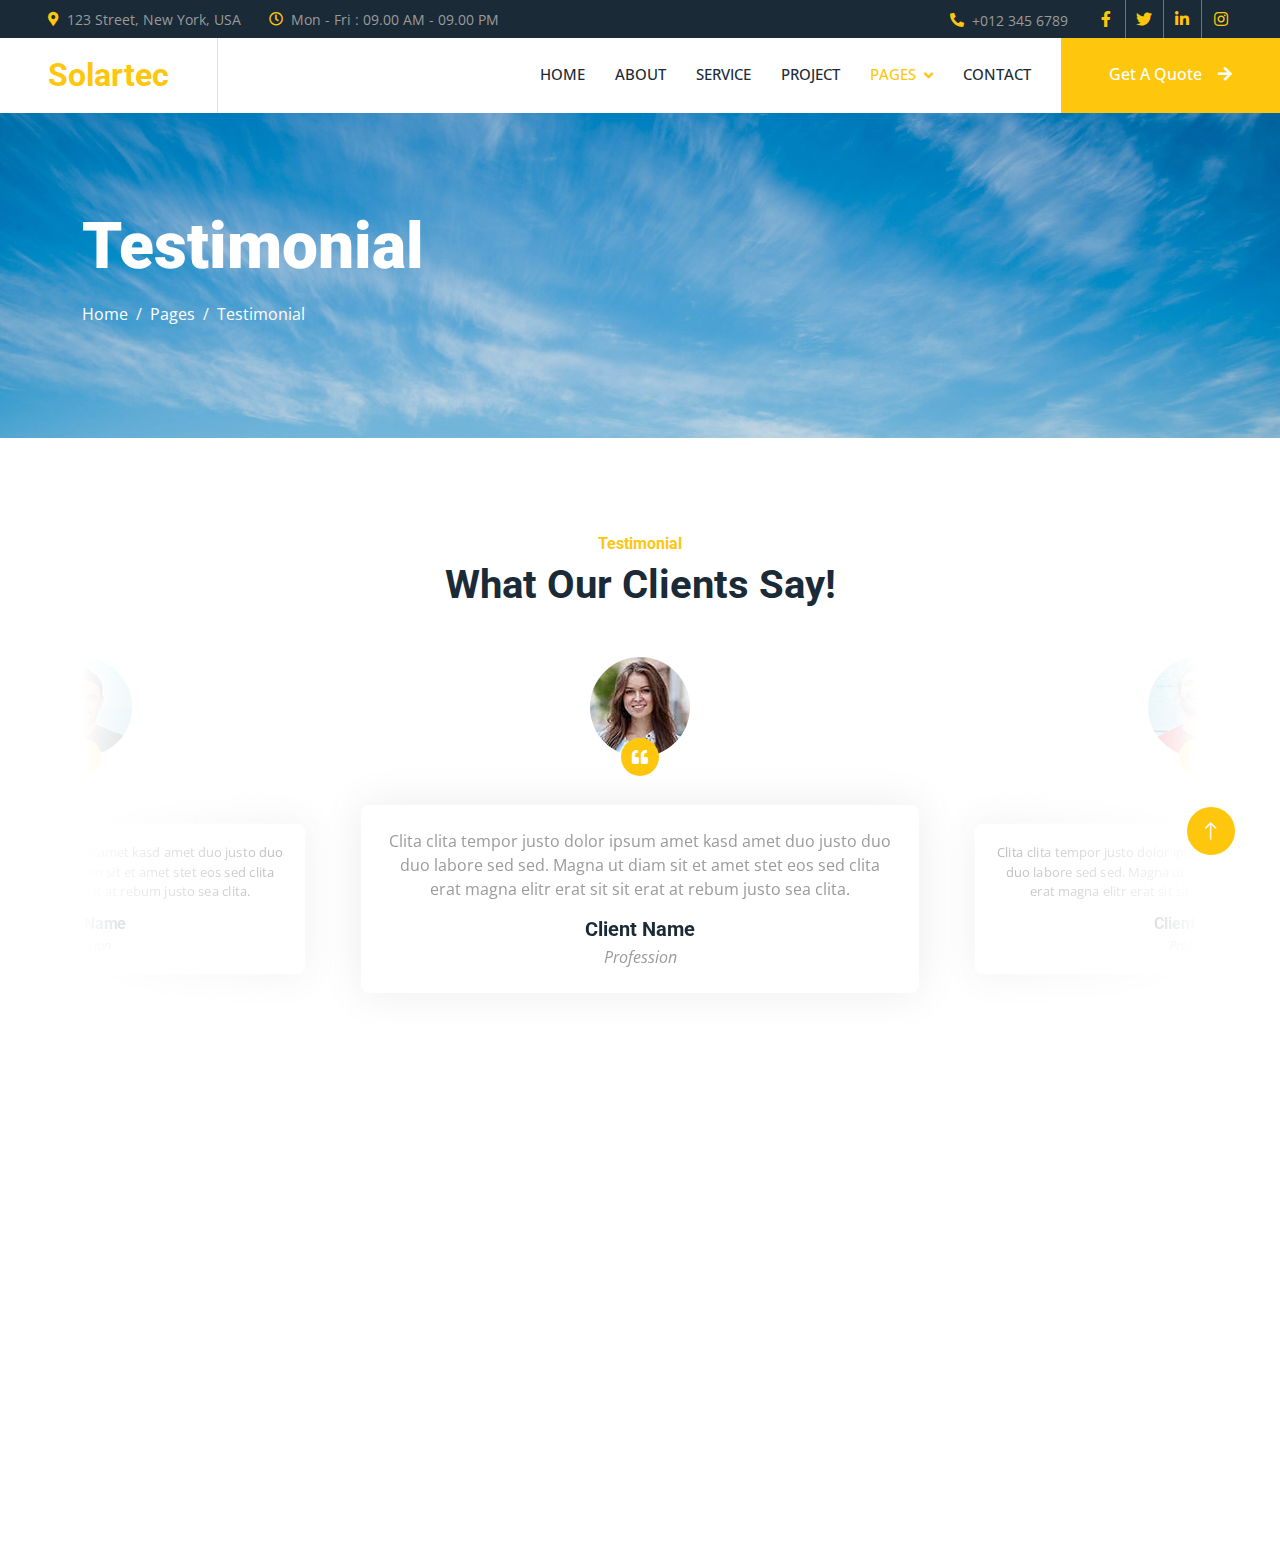
<file: testimonial.html>
<!DOCTYPE html>
<html lang="en">

<head>
    <meta charset="utf-8">
    <title>Solartec - Renewable Energy Website Template</title>
    <meta content="width=device-width, initial-scale=1.0" name="viewport">
    <meta content="" name="keywords">
    <meta content="" name="description">

    <!-- Favicon -->
    <link href="img/favicon.ico" rel="icon">

    <!-- Google Web Fonts -->
    <link rel="preconnect" href="https://fonts.googleapis.com">
    <link rel="preconnect" href="https://fonts.gstatic.com" crossorigin>
    <link href="https://fonts.googleapis.com/css2?family=Open+Sans:wght@400;500&family=Roboto:wght@500;700;900&display=swap" rel="stylesheet"> 

    <!-- Icon Font Stylesheet -->
    <link href="https://cdnjs.cloudflare.com/ajax/libs/font-awesome/5.10.0/css/all.min.css" rel="stylesheet">
    <link href="https://cdn.jsdelivr.net/npm/bootstrap-icons@1.4.1/font/bootstrap-icons.css" rel="stylesheet">

    <!-- Libraries Stylesheet -->
    <link href="lib/animate/animate.min.css" rel="stylesheet">
    <link href="lib/owlcarousel/assets/owl.carousel.min.css" rel="stylesheet">
    <link href="lib/lightbox/css/lightbox.min.css" rel="stylesheet">

    <!-- Customized Bootstrap Stylesheet -->
    <link href="css/bootstrap.min.css" rel="stylesheet">

    <!-- Template Stylesheet -->
    <link href="css/style.css" rel="stylesheet">
</head>

<body>
    <!-- Spinner Start -->
    <div id="spinner" class="show bg-white position-fixed translate-middle w-100 vh-100 top-50 start-50 d-flex align-items-center justify-content-center">
        <div class="spinner-border text-primary" style="width: 3rem; height: 3rem;" role="status">
            <span class="sr-only">Loading...</span>
        </div>
    </div>
    <!-- Spinner End -->


    <!-- Topbar Start -->
    <div class="container-fluid bg-dark p-0">
        <div class="row gx-0 d-none d-lg-flex">
            <div class="col-lg-7 px-5 text-start">
                <div class="h-100 d-inline-flex align-items-center me-4">
                    <small class="fa fa-map-marker-alt text-primary me-2"></small>
                    <small>123 Street, New York, USA</small>
                </div>
                <div class="h-100 d-inline-flex align-items-center">
                    <small class="far fa-clock text-primary me-2"></small>
                    <small>Mon - Fri : 09.00 AM - 09.00 PM</small>
                </div>
            </div>
            <div class="col-lg-5 px-5 text-end">
                <div class="h-100 d-inline-flex align-items-center me-4">
                    <small class="fa fa-phone-alt text-primary me-2"></small>
                    <small>+012 345 6789</small>
                </div>
                <div class="h-100 d-inline-flex align-items-center mx-n2">
                    <a class="btn btn-square btn-link rounded-0 border-0 border-end border-secondary" href=""><i class="fab fa-facebook-f"></i></a>
                    <a class="btn btn-square btn-link rounded-0 border-0 border-end border-secondary" href=""><i class="fab fa-twitter"></i></a>
                    <a class="btn btn-square btn-link rounded-0 border-0 border-end border-secondary" href=""><i class="fab fa-linkedin-in"></i></a>
                    <a class="btn btn-square btn-link rounded-0" href=""><i class="fab fa-instagram"></i></a>
                </div>
            </div>
        </div>
    </div>
    <!-- Topbar End -->


    <!-- Navbar Start -->
    <nav class="navbar navbar-expand-lg bg-white navbar-light sticky-top p-0">
        <a href="index.html" class="navbar-brand d-flex align-items-center border-end px-4 px-lg-5">
            <h2 class="m-0 text-primary">Solartec</h2>
        </a>
        <button type="button" class="navbar-toggler me-4" data-bs-toggle="collapse" data-bs-target="#navbarCollapse">
            <span class="navbar-toggler-icon"></span>
        </button>
        <div class="collapse navbar-collapse" id="navbarCollapse">
            <div class="navbar-nav ms-auto p-4 p-lg-0">
                <a href="index.html" class="nav-item nav-link">Home</a>
                <a href="about.html" class="nav-item nav-link">About</a>
                <a href="service.html" class="nav-item nav-link">Service</a>
                <a href="project.html" class="nav-item nav-link">Project</a>
                <div class="nav-item dropdown">
                    <a href="#" class="nav-link dropdown-toggle active" data-bs-toggle="dropdown">Pages</a>
                    <div class="dropdown-menu bg-light m-0">
                        <a href="feature.html" class="dropdown-item">Feature</a>
                        <a href="quote.html" class="dropdown-item">Free Quote</a>
                        <a href="team.html" class="dropdown-item">Our Team</a>
                        <a href="testimonial.html" class="dropdown-item active">Testimonial</a>
                        <a href="404.html" class="dropdown-item">404 Page</a>
                    </div>
                </div>
                <a href="contact.html" class="nav-item nav-link">Contact</a>
            </div>
            <a href="" class="btn btn-primary rounded-0 py-4 px-lg-5 d-none d-lg-block">Get A Quote<i class="fa fa-arrow-right ms-3"></i></a>
        </div>
    </nav>
    <!-- Navbar End -->


    <!-- Page Header Start -->
    <div class="container-fluid page-header py-5 mb-5">
        <div class="container py-5">
            <h1 class="display-3 text-white mb-3 animated slideInDown">Testimonial</h1>
            <nav aria-label="breadcrumb animated slideInDown">
                <ol class="breadcrumb">
                    <li class="breadcrumb-item"><a class="text-white" href="#">Home</a></li>
                    <li class="breadcrumb-item"><a class="text-white" href="#">Pages</a></li>
                    <li class="breadcrumb-item text-white active" aria-current="page">Testimonial</li>
                </ol>
            </nav>
        </div>
    </div>
    <!-- Page Header End -->


    <!-- Testimonial Start -->
    <div class="container-xxl py-5">
        <div class="container">
            <div class="text-center mx-auto mb-5 wow fadeInUp" data-wow-delay="0.1s" style="max-width: 600px;">
                <h6 class="text-primary">Testimonial</h6>
                <h1 class="mb-4">What Our Clients Say!</h1>
            </div>
            <div class="owl-carousel testimonial-carousel wow fadeInUp" data-wow-delay="0.1s">
                <div class="testimonial-item text-center">
                    <div class="testimonial-img position-relative">
                        <img class="img-fluid rounded-circle mx-auto mb-5" src="img/testimonial-1.jpg">
                        <div class="btn-square bg-primary rounded-circle">
                            <i class="fa fa-quote-left text-white"></i>
                        </div>
                    </div>
                    <div class="testimonial-text text-center rounded p-4">
                        <p>Clita clita tempor justo dolor ipsum amet kasd amet duo justo duo duo labore sed sed. Magna ut diam sit et amet stet eos sed clita erat magna elitr erat sit sit erat at rebum justo sea clita.</p>
                        <h5 class="mb-1">Client Name</h5>
                        <span class="fst-italic">Profession</span>
                    </div>
                </div>
                <div class="testimonial-item text-center">
                    <div class="testimonial-img position-relative">
                        <img class="img-fluid rounded-circle mx-auto mb-5" src="img/testimonial-2.jpg">
                        <div class="btn-square bg-primary rounded-circle">
                            <i class="fa fa-quote-left text-white"></i>
                        </div>
                    </div>
                    <div class="testimonial-text text-center rounded p-4">
                        <p>Clita clita tempor justo dolor ipsum amet kasd amet duo justo duo duo labore sed sed. Magna ut diam sit et amet stet eos sed clita erat magna elitr erat sit sit erat at rebum justo sea clita.</p>
                        <h5 class="mb-1">Client Name</h5>
                        <span class="fst-italic">Profession</span>
                    </div>
                </div>
                <div class="testimonial-item text-center">
                    <div class="testimonial-img position-relative">
                        <img class="img-fluid rounded-circle mx-auto mb-5" src="img/testimonial-3.jpg">
                        <div class="btn-square bg-primary rounded-circle">
                            <i class="fa fa-quote-left text-white"></i>
                        </div>
                    </div>
                    <div class="testimonial-text text-center rounded p-4">
                        <p>Clita clita tempor justo dolor ipsum amet kasd amet duo justo duo duo labore sed sed. Magna ut diam sit et amet stet eos sed clita erat magna elitr erat sit sit erat at rebum justo sea clita.</p>
                        <h5 class="mb-1">Client Name</h5>
                        <span class="fst-italic">Profession</span>
                    </div>
                </div>
            </div>
        </div>
    </div>
    <!-- Testimonial End -->
        

    <!-- Footer Start -->
    <div class="container-fluid bg-dark text-body footer mt-5 pt-5 wow fadeIn" data-wow-delay="0.1s">
        <div class="container py-5">
            <div class="row g-5">
                <div class="col-lg-3 col-md-6">
                    <h5 class="text-white mb-4">Address</h5>
                    <p class="mb-2"><i class="fa fa-map-marker-alt me-3"></i>123 Street, New York, USA</p>
                    <p class="mb-2"><i class="fa fa-phone-alt me-3"></i>+012 345 67890</p>
                    <p class="mb-2"><i class="fa fa-envelope me-3"></i>info@example.com</p>
                    <div class="d-flex pt-2">
                        <a class="btn btn-square btn-outline-light btn-social" href=""><i class="fab fa-twitter"></i></a>
                        <a class="btn btn-square btn-outline-light btn-social" href=""><i class="fab fa-facebook-f"></i></a>
                        <a class="btn btn-square btn-outline-light btn-social" href=""><i class="fab fa-youtube"></i></a>
                        <a class="btn btn-square btn-outline-light btn-social" href=""><i class="fab fa-linkedin-in"></i></a>
                    </div>
                </div>
                <div class="col-lg-3 col-md-6">
                    <h5 class="text-white mb-4">Quick Links</h5>
                    <a class="btn btn-link" href="">About Us</a>
                    <a class="btn btn-link" href="">Contact Us</a>
                    <a class="btn btn-link" href="">Our Services</a>
                    <a class="btn btn-link" href="">Terms & Condition</a>
                    <a class="btn btn-link" href="">Support</a>
                </div>
                <div class="col-lg-3 col-md-6">
                    <h5 class="text-white mb-4">Project Gallery</h5>
                    <div class="row g-2">
                        <div class="col-4">
                            <img class="img-fluid rounded" src="img/gallery-1.jpg" alt="">
                        </div>
                        <div class="col-4">
                            <img class="img-fluid rounded" src="img/gallery-2.jpg" alt="">
                        </div>
                        <div class="col-4">
                            <img class="img-fluid rounded" src="img/gallery-3.jpg" alt="">
                        </div>
                        <div class="col-4">
                            <img class="img-fluid rounded" src="img/gallery-4.jpg" alt="">
                        </div>
                        <div class="col-4">
                            <img class="img-fluid rounded" src="img/gallery-5.jpg" alt="">
                        </div>
                        <div class="col-4">
                            <img class="img-fluid rounded" src="img/gallery-6.jpg" alt="">
                        </div>
                    </div>
                </div>
                <div class="col-lg-3 col-md-6">
                    <h5 class="text-white mb-4">Newsletter</h5>
                    <p>Dolor amet sit justo amet elitr clita ipsum elitr est.</p>
                    <div class="position-relative mx-auto" style="max-width: 400px;">
                        <input class="form-control border-0 w-100 py-3 ps-4 pe-5" type="text" placeholder="Your email">
                        <button type="button" class="btn btn-primary py-2 position-absolute top-0 end-0 mt-2 me-2">SignUp</button>
                    </div>
                </div>
            </div>
        </div>
        <div class="container">
            <div class="copyright">
                <div class="row">
                    <div class="col-md-6 text-center text-md-start mb-3 mb-md-0">
                        &copy; <a href="#">Your Site Name</a>, All Right Reserved.
                    </div>
                    <div class="col-md-6 text-center text-md-end">
                        <!--/*** This template is free as long as you keep the footer author’s credit link/attribution link/backlink. If you'd like to use the template without the footer author’s credit link/attribution link/backlink, you can purchase the Credit Removal License from "https://htmlcodex.com/credit-removal". Thank you for your support. ***/-->
                        Designed By <a href="https://htmlcodex.com">HTML Codex</a>
                        <br>Distributed By <a href="https://themewagon.com" target="_blank">ThemeWagon</a>
                    </div>
                </div>
            </div>
        </div>
    </div>
    <!-- Footer End -->


    <!-- Back to Top -->
    <a href="#" class="btn btn-lg btn-primary btn-lg-square rounded-circle back-to-top"><i class="bi bi-arrow-up"></i></a>


    <!-- JavaScript Libraries -->
    <script src="https://code.jquery.com/jquery-3.4.1.min.js"></script>
    <script src="https://cdn.jsdelivr.net/npm/bootstrap@5.0.0/dist/js/bootstrap.bundle.min.js"></script>
    <script src="lib/wow/wow.min.js"></script>
    <script src="lib/easing/easing.min.js"></script>
    <script src="lib/waypoints/waypoints.min.js"></script>
    <script src="lib/counterup/counterup.min.js"></script>
    <script src="lib/owlcarousel/owl.carousel.min.js"></script>
    <script src="lib/isotope/isotope.pkgd.min.js"></script>
    <script src="lib/lightbox/js/lightbox.min.js"></script>

    <!-- Template Javascript -->
    <script src="js/main.js"></script>
</body>

</html>
</file>
<file: css/style.css>
/********** Template CSS **********/
:root {
  --primary: #fec60d;
  --light: #f6f7f8;
  --dark: #1a2a36;
}

.gradient-text {
  background: linear-gradient(to right, #fec60d, #ff8a8a);
  -webkit-background-clip: text;
  -webkit-text-fill-color: transparent;
}

.fw-medium {
  font-weight: 500 !important;
}

.fw-bold {
  font-weight: 700 !important;
}

.fw-black {
  font-weight: 900 !important;
}

.back-to-top {
  position: fixed;
  display: none;
  right: 45px;
  bottom: 45px;
  z-index: 99;
}

/** text-primary **/
.text-primary {
  color: var(--primary) !important;
}

/*** Spinner ***/
#spinner {
  opacity: 0;
  visibility: hidden;
  color: var(--primary);
  transition: opacity 0.5s ease-out, visibility 0s linear 0.5s;
  z-index: 99999;
}

#spinner.show {
  transition: opacity 0.5s ease-out, visibility 0s linear 0s;
  visibility: visible;
  color: var(--primary);
  opacity: 1;
}

/*** Button ***/
.btn {
  font-weight: 500;
  transition: 0.5s;
  color: var(--primary);
}

.cta-btn {
  display: flex;
  justify-content: center;
  width: 100%;
}
.btn-outline-primary {
  background-color: none !important;
  border-color: var(--primary);
}
.btn.btn-primary,
.btn.btn-outline-primary:hover {
  color: #ffffff;
  background-color: var(--primary);
  border: #1a2a36;
}

.btn-square {
  width: 38px;
  height: 38px;
  color: var(--primary);
}

.btn-sm-square {
  width: 32px;
  height: 32px;
  color: var(--primary);
}

.btn-lg-square {
  width: 48px;
  height: 48px;
  color: var(--primary);
}

.btn-square,
.btn-sm-square,
.btn-lg-square {
  padding: 0;
  display: flex;
  align-items: center;
  justify-content: center;
  font-weight: normal;
  color: var(--primary);
}

.bg-primary {
  background-color: var(--primary) !important;
}

/*** Navbar ***/
.navbar.sticky-top {
  top: -100px;
  transition: 0.5s;
}

.navbar .navbar-brand,
.navbar a.btn {
  height: 75px;
}

.navbar .navbar-nav .nav-link {
  margin-right: 30px;
  padding: 25px 0;
  color: var(--dark);
  font-size: 15px;
  font-weight: 500;
  text-transform: uppercase;
  outline: none;
}

.navbar .navbar-nav .nav-link:hover,
.navbar .navbar-nav .nav-link.active {
  color: var(--primary);
}

.navbar .dropdown-toggle::after {
  border: none;
  content: "\f107";
  font-family: "Font Awesome 5 Free";
  font-weight: 900;
  vertical-align: middle;
  margin-left: 8px;
}

@media (max-width: 991.98px) {
  .navbar .navbar-nav .nav-link {
    margin-right: 0;
    padding: 10px 0;
  }

  .navbar .navbar-nav {
    border-top: 1px solid #eeeeee;
  }
}

@media (min-width: 992px) {
  .navbar .nav-item .dropdown-menu {
    display: block;
    border: none;
    margin-top: 0;
    top: 150%;
    opacity: 0;
    visibility: hidden;
    transition: 0.5s;
  }

  .navbar .nav-item:hover .dropdown-menu {
    top: 100%;
    visibility: visible;
    transition: 0.5s;
    opacity: 1;
  }
}

/*** Header ***/
.owl-carousel-inner {
  position: absolute;
  width: 100%;
  height: 80%;
  top: 0;
  left: 0;
  display: flex;
  align-items: center;
  background: rgba(0, 0, 0, 0.1);
}

.hero {
  width: 100%;
  height: 100vh !important;
  padding-bottom: 20px !important;
}
.img-hero {
  width: 100%;
  height: 100%;
}

@media (max-width: 768px) {
  .header-carousel .owl-carousel-item {
    position: relative;
    min-height: 500px;
  }

  .header-carousel .owl-carousel-item img {
    position: absolute;
    width: 100%;
    height: 100%;
    object-fit: cover;
  }

  .header-carousel .owl-carousel-item p {
    font-size: 16px !important;
  }
}

.header-carousel .owl-dots {
  position: absolute;
  width: 60px;
  height: 100%;
  top: 0;
  right: 30px;
  display: flex;
  flex-direction: column;
  align-items: center;
  justify-content: center;
}

.header-carousel .owl-dots .owl-dot {
  position: relative;
  width: 45px;
  height: 45px;
  margin: 5px 0;
  background: #ffffff;
  box-shadow: 0 0 30px rgba(255, 255, 255, 0.9);
  border-radius: 45px;
  transition: 0.5s;
}

.header-carousel .owl-dots .owl-dot.active {
  width: 60px;
  height: 60px;
}

.header-carousel .owl-dots .owl-dot img {
  position: absolute;
  width: 100%;
  height: 100%;
  object-fit: cover;
  padding: 2px;
  border-radius: 45px;
  transition: 0.5s;
}

.page-header {
  background: linear-gradient(rgba(0, 0, 0, 0.1), rgba(0, 0, 0, 0.1)),
    url(../img/carousel-1.jpg) center center no-repeat;
  background-size: cover;
}

.breadcrumb-item + .breadcrumb-item::before {
  color: var(--light);
}

/*** About ***/
@media (min-width: 992px) {
  .container.about {
    max-width: 100% !important;
  }

  .about-text {
    padding-right: calc(((100% - 960px) / 2) + 0.75rem);
  }
}

@media (min-width: 1200px) {
  .about-text {
    padding-right: calc(((100% - 1140px) / 2) + 0.75rem);
  }
}

@media (min-width: 1400px) {
  .about-text {
    padding-right: calc(((100% - 1320px) / 2) + 0.75rem);
  }
}

/*** Service ***/
.service-item {
  box-shadow: 0 0 45px rgba(0, 0, 0, 0.08);
}

.service-icon {
  position: relative;
  margin: -50px 0 25px 0;
  width: 100px;
  height: 100px;
  display: flex;
  align-items: center;
  justify-content: center;
  color: var(--primary);
  background: #ffffff;
  border-radius: 100px;
  box-shadow: 0 0 45px rgba(0, 0, 0, 0.08);
  transition: 0.5s;
}

.service-item:hover .service-icon {
  color: #ffffff;
  background: var(--primary);
}

/** timeline */
body .timeline-steps {
  display: flex;
  justify-content: center;
  flex-wrap: wrap;
}

.timeline-steps .timeline-step {
  align-items: center;
  display: flex;
  flex-direction: column;
  position: relative;
  margin: 1rem;
}

@media (min-width: 768px) {
  .timeline-steps .timeline-step:not(:last-child):after {
    content: "";
    display: block;
    border-top: 0.25rem dotted #3b82f6;
    width: 3.46rem;
    position: absolute;
    left: 7.5rem;
    top: 0.3125rem;
  }
  .timeline-steps .timeline-step:not(:first-child):before {
    content: "";
    display: block;
    border-top: 0.25rem dotted #3b82f6;
    width: 3.8125rem;
    position: absolute;
    right: 7.5rem;
    top: 0.3125rem;
  }
}

.timeline-steps .timeline-content {
  width: 10rem;
  text-align: center;
}

.timeline-steps .timeline-content .inner-circle {
  border-radius: 1.5rem;
  height: 1rem;
  width: 1rem;
  display: inline-flex;
  align-items: center;
  justify-content: center;
  background-color: #3b82f6;
}

.timeline-steps .timeline-content .inner-circle:before {
  content: "";
  background-color: #3b82f6;
  display: inline-block;
  height: 3rem;
  width: 3rem;
  min-width: 3rem;
  border-radius: 6.25rem;
  opacity: 0.5;
}
.timeline-steps .timeline-content .inner-circle:before {
  background-color: #fec60d;
}

.timeline-steps .timeline-content .inner-circle {
  background-color: #fec60d;
}

.timeline-steps .timeline-step:not(:last-child):after {
  border-color: #fec60d;
}

.timeline-steps .timeline-step:not(:last-child):before {
  border-color: #fec60d;
}

.timeline-steps .timeline-step:not(:first-child):before {
  border-color: #fec60d;
}

/*** Feature ***/
@media (min-width: 992px) {
  .container.feature {
    max-width: 100% !important;
  }

  .feature-text {
    padding-left: calc(((100% - 960px) / 2) + 0.75rem);
  }
}

@media (min-width: 1200px) {
  .feature-text {
    padding-left: calc(((100% - 1140px) / 2) + 0.75rem);
  }
}

@media (min-width: 1400px) {
  .feature-text {
    padding-left: calc(((100% - 1320px) / 2) + 0.75rem);
  }
}

/*** Project Portfolio ***/
#portfolio-flters li {
  display: inline-block;
  font-weight: 500;
  color: var(--dark);
  cursor: pointer;
  transition: 0.5s;
  padding: 6px 16px;
  border-radius: 6px;
}

#portfolio-flters li:hover,
#portfolio-flters li.active {
  color: var(--dark);
  background-color: var(--primary);
  padding: 6px 16px;
  border-radius: 8px;
}

.portfolio-img {
  position: relative;
}

.portfolio-img::before,
.portfolio-img::after {
  position: absolute;
  content: "";
  width: 0;
  height: 100%;
  top: 0;
  background: var(--dark);
  transition: 0.5s;
}

.portfolio-img::before {
  left: 50%;
}

.portfolio-img::after {
  right: 50%;
}

.portfolio-item:hover .portfolio-img::before {
  width: 51%;
  left: 0;
}

.portfolio-item:hover .portfolio-img::after {
  width: 51%;
  right: 0;
}

.portfolio-btn {
  position: absolute;
  top: 0;
  left: 0;
  width: 100%;
  height: 100%;
  display: flex;
  align-items: center;
  justify-content: center;
  opacity: 0;
  z-index: 1;
  transition: 0.5s;
}

.portfolio-item:hover .portfolio-btn {
  opacity: 1;
  transition-delay: 0.3s;
}

/*** Quote ***/
@media (min-width: 992px) {
  .container.quote {
    max-width: 100% !important;
  }

  .quote-text {
    padding-right: calc(((100% - 960px) / 2) + 0.75rem);
  }
}

@media (min-width: 1200px) {
  .quote-text {
    padding-right: calc(((100% - 1140px) / 2) + 0.75rem);
  }
}

@media (min-width: 1400px) {
  .quote-text {
    padding-right: calc(((100% - 1320px) / 2) + 0.75rem);
  }
}

/*** Team ***/
.team-item {
  box-shadow: 0 0 45px rgba(0, 0, 0, 0.08);
}

.team-item img {
  border-radius: 8px 60px 0 0;
}

.team-item .team-social {
  display: flex;
  flex-direction: column;
  align-items: center;
  justify-content: flex-end;
  background: #ffffff;
  transition: 0.5s;
}

/*** Testimonial ***/
.testimonial-carousel::before {
  position: absolute;
  content: "";
  top: 0;
  left: 0;
  height: 100%;
  width: 0;
  background: linear-gradient(
    to right,
    rgba(255, 255, 255, 1) 0%,
    rgba(255, 255, 255, 0) 100%
  );
  z-index: 1;
}

.testimonial-carousel::after {
  position: absolute;
  content: "";
  top: 0;
  right: 0;
  height: 100%;
  width: 0;
  background: linear-gradient(
    to left,
    rgba(255, 255, 255, 1) 0%,
    rgba(255, 255, 255, 0) 100%
  );
  z-index: 1;
}

@media (min-width: 768px) {
  .testimonial-carousel::before,
  .testimonial-carousel::after {
    width: 200px;
  }
}

@media (min-width: 992px) {
  .testimonial-carousel::before,
  .testimonial-carousel::after {
    width: 300px;
  }
}

.testimonial-carousel .owl-nav {
  position: absolute;
  width: 350px;
  top: 20px;
  left: 50%;
  transform: translateX(-50%);
  display: flex;
  justify-content: space-between;
  opacity: 0;
  transition: 0.5s;
  z-index: 1;
}

.testimonial-carousel:hover .owl-nav {
  width: 300px;
  opacity: 1;
}

.testimonial-carousel .owl-nav .owl-prev,
.testimonial-carousel .owl-nav .owl-next {
  position: relative;
  color: var(--primary);
  font-size: 45px;
  transition: 0.5s;
}

.testimonial-carousel .owl-nav .owl-prev:hover,
.testimonial-carousel .owl-nav .owl-next:hover {
  color: var(--dark);
}

.testimonial-carousel .testimonial-img img {
  width: 100px;
  height: 100px;
}

.testimonial-carousel .testimonial-img .btn-square {
  position: absolute;
  bottom: -19px;
  left: 50%;
  transform: translateX(-50%);
}

.testimonial-carousel .owl-item .testimonial-text {
  margin-bottom: 30px;
  box-shadow: 0 0 45px rgba(0, 0, 0, 0.08);
  transform: scale(0.8);
  transition: 0.5s;
}

.testimonial-carousel .owl-item.center .testimonial-text {
  transform: scale(1);
}

/*** Contact ***/
@media (min-width: 992px) {
  .container.contact {
    max-width: 100% !important;
  }

  .contact-text {
    padding-left: calc(((100% - 960px) / 2) + 0.75rem);
  }
}

@media (min-width: 1200px) {
  .contact-text {
    padding-left: calc(((100% - 1140px) / 2) + 0.75rem);
  }
}

@media (min-width: 1400px) {
  .contact-text {
    padding-left: calc(((100% - 1320px) / 2) + 0.75rem);
  }
}

/*** Footer ***/
.footer .btn.btn-social {
  margin-right: 5px;
  color: #9b9b9b;
  border: 1px solid #9b9b9b;
  border-radius: 38px;
  transition: 0.3s;
}

.footer .btn.btn-social:hover {
  color: var(--primary);
  border-color: var(--light);
}

.footer .btn.btn-link {
  display: block;
  margin-bottom: 5px;
  padding: 0;
  text-align: left;
  color: #9b9b9b;
  font-weight: normal;
  text-transform: capitalize;
  transition: 0.3s;
}

.footer .btn.btn-link::before {
  position: relative;
  content: "\f105";
  font-family: "Font Awesome 5 Free";
  font-weight: 900;
  margin-right: 10px;
}

.footer .btn.btn-link:hover {
  color: #ffffff;
  letter-spacing: 1px;
  box-shadow: none;
}

.footer .copyright {
  padding: 25px 0;
  border-top: 1px solid rgba(256, 256, 256, 0.1);
}

.footer .copyright a {
  color: var(--light);
}

.footer .copyright a:hover {
  color: var(--primary);
}
</file>
